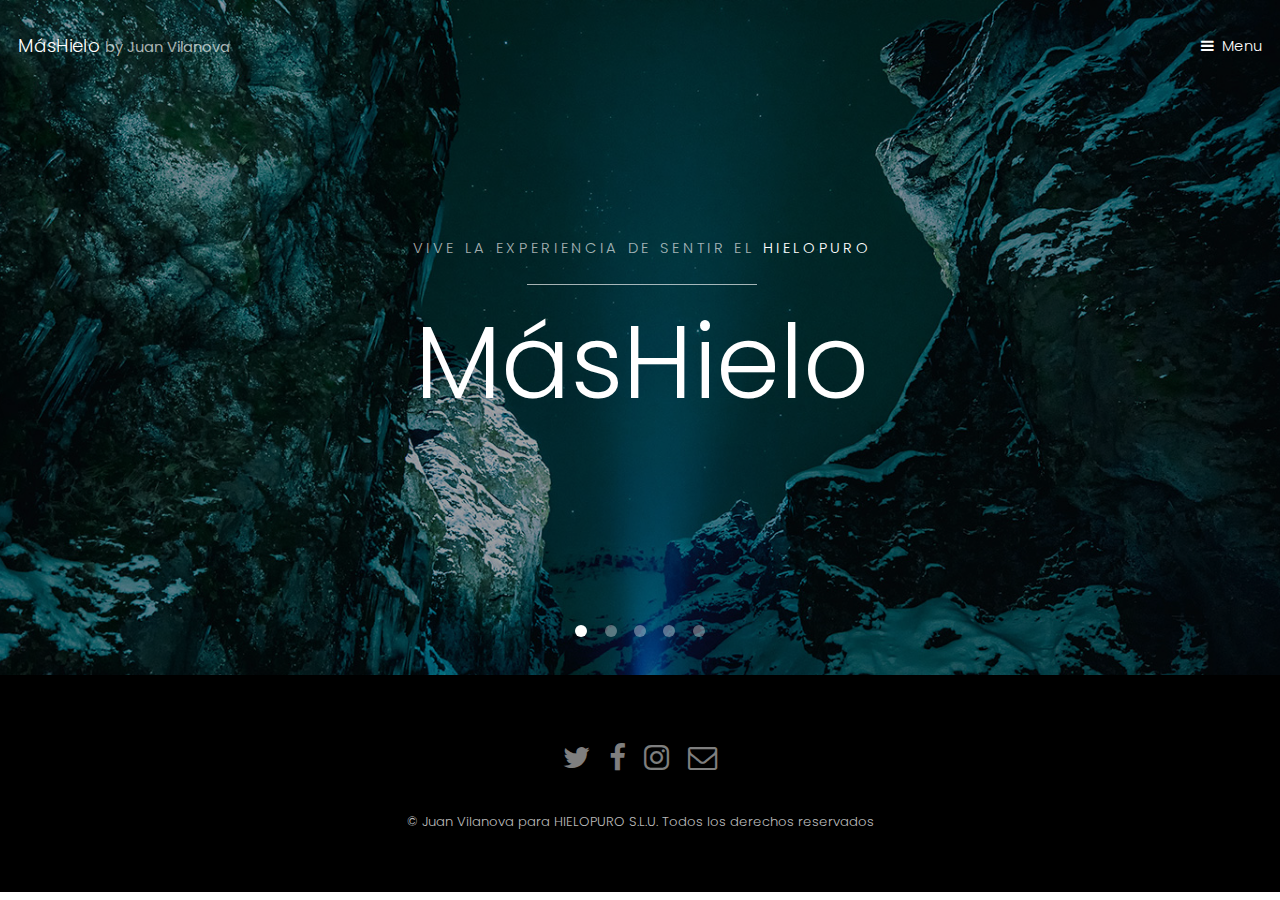
<file: index.html>
<!DOCTYPE HTML>
<!--
	Hielo by TEMPLATED
	templated.co @templatedco
	Released for free under the Creative Commons Attribution 3.0 license (templated.co/license)
-->
<html>
	<head>
		<title>MásHielo by Juan Vilanova</title>
		<meta charset="utf-8" />
		<meta name="viewport" content="width=device-width, initial-scale=1" />
		<link rel="stylesheet" href="assets/css/main.css" />
	</head>
	<body>

		<!-- Header -->
			<header id="header" class="alt">
				<div class="logo"><a href="index.html">MásHielo <span>by Juan Vilanova</span></a></div>
				<a href="#menu">Menu</a>
			</header>

		<!-- Nav -->
			<nav id="menu">
				<ul class="links">
					<li><a href="index.html">Home</a></li>
					<li><a href="groenlandia.html">Groenlandia</a></li>
					<li><a href="noruega.html">Noruega</a></li>
				</ul>
			</nav>

		<!-- Banner -->
			<section class="banner full">
				<article>
					<img src="images/slide01.jpg" alt="" />
					<div class="inner">
						<header>
							<p>Vive la experiencia de sentir el <a href="https://templated.co">HIELOPURO</a></p>
							<h2>MásHielo</h2>
						</header>
					</div>
				</article>
				<article>
					<img src="images/slide02.jpg" alt="" />
					<div class="inner">
						<header>
							<p>Siente las auroras boreales en marzo y octubre</p>
							<h2>ISLANDIA</h2>
						</header>
					</div>
				</article>
				<article>
					<img src="images/slide03.jpg"  alt="" />
					<div class="inner">
						<header>
							<p>Descubre paisajes increíbles</p>
							<h2>Vesturland</h2>
						</header>
					</div>
				</article>
				<article>
					<img src="images/slide04.jpg"  alt="" />
					<div class="inner">
						<header>
							<p>Conoce cada rincón de la capital y su entorno</p>
							<h2>Reikiavik</h2>
						</header>
					</div>
				</article>
				<article>
					<img src="images/slide05.jpg"  alt="" />
					<div class="inner">
						<header>
							<p>Adéntrate en paisajes que no has visto nunca</p>
							<h2>fiordos y glaciares</h2>
						</header>
					</div>
				</article>
			</section>

		<!-- One -->
			<section id="one" class="wrapper style2">
				<div class="inner">
					<div class="grid-style">

						<div>
							<div class="box">
								<div class="image fit">
									<img src="images/pic02.jpg" alt="" />
								</div>
								<div class="content">
									<header class="align-center">
										<p>maecenas sapien feugiat ex purus</p>
										<h2>Lorem ipsum dolor</h2>
									</header>
									<p> Cras aliquet urna ut sapien tincidunt, quis malesuada elit facilisis. Vestibulum sit amet tortor velit. Nam elementum nibh a libero pharetra elementum. Maecenas feugiat ex purus, quis volutpat lacus placerat malesuada.</p>
									<footer class="align-center">
										<a href="#" class="button alt">Learn More</a>
									</footer>
								</div>
							</div>
						</div>

						<div>
							<div class="box">
								<div class="image fit">
									<img src="images/pic03.jpg" alt="" />
								</div>
								<div class="content">
									<header class="align-center">
										<p>mattis elementum sapien pretium tellus</p>
										<h2>Vestibulum sit amet</h2>
									</header>
									<p> Cras aliquet urna ut sapien tincidunt, quis malesuada elit facilisis. Vestibulum sit amet tortor velit. Nam elementum nibh a libero pharetra elementum. Maecenas feugiat ex purus, quis volutpat lacus placerat malesuada.</p>
									<footer class="align-center">
										<a href="#" class="button alt">Learn More</a>
									</footer>
								</div>
							</div>
						</div>

					</div>
				</div>
			</section>

		<!-- Two -->
			<section id="two" class="wrapper style3">
				<div class="inner">
					<header class="align-center">
						<p>Nam vel ante sit amet libero scelerisque facilisis eleifend vitae urna</p>
						<h2>Morbi maximus justo</h2>
					</header>
				</div>
			</section>

		<!-- Three -->
			<section id="three" class="wrapper style2">
				<div class="inner">
					<header class="align-center">
						<p class="special">Nam vel ante sit amet libero scelerisque facilisis eleifend vitae urna</p>
						<h2>Morbi maximus justo</h2>
					</header>
					<div class="gallery">
						<div>
							<div class="image fit">
								<a href="#"><img src="images/pic01.jpg" alt="" /></a>
							</div>
						</div>
						<div>
							<div class="image fit">
								<a href="#"><img src="images/pic02.jpg" alt="" /></a>
							</div>
						</div>
						<div>
							<div class="image fit">
								<a href="#"><img src="images/pic03.jpg" alt="" /></a>
							</div>
						</div>
						<div>
							<div class="image fit">
								<a href="#"><img src="images/pic04.jpg" alt="" /></a>
							</div>
						</div>
					</div>
				</div>
			</section>


		<!-- Footer -->
			<footer id="footer">
				<div class="container">
					<ul class="icons">
						<li><a href="#" class="icon fa-twitter"><span class="label">Twitter</span></a></li>
						<li><a href="#" class="icon fa-facebook"><span class="label">Facebook</span></a></li>
						<li><a href="#" class="icon fa-instagram"><span class="label">Instagram</span></a></li>
						<li><a href="#" class="icon fa-envelope-o"><span class="label">Email</span></a></li>
					</ul>
				</div>
				<div class="copyright">
					&copy; Juan Vilanova para HIELOPURO S.L.U. Todos los derechos reservados
				</div>
			</footer>

		<!-- Scripts -->
			<script src="assets/js/jquery.min.js"></script>
			<script src="assets/js/jquery.scrollex.min.js"></script>
			<script src="assets/js/skel.min.js"></script>
			<script src="assets/js/util.js"></script>
			<script src="assets/js/main.js"></script>

	</body>
</html>
</file>
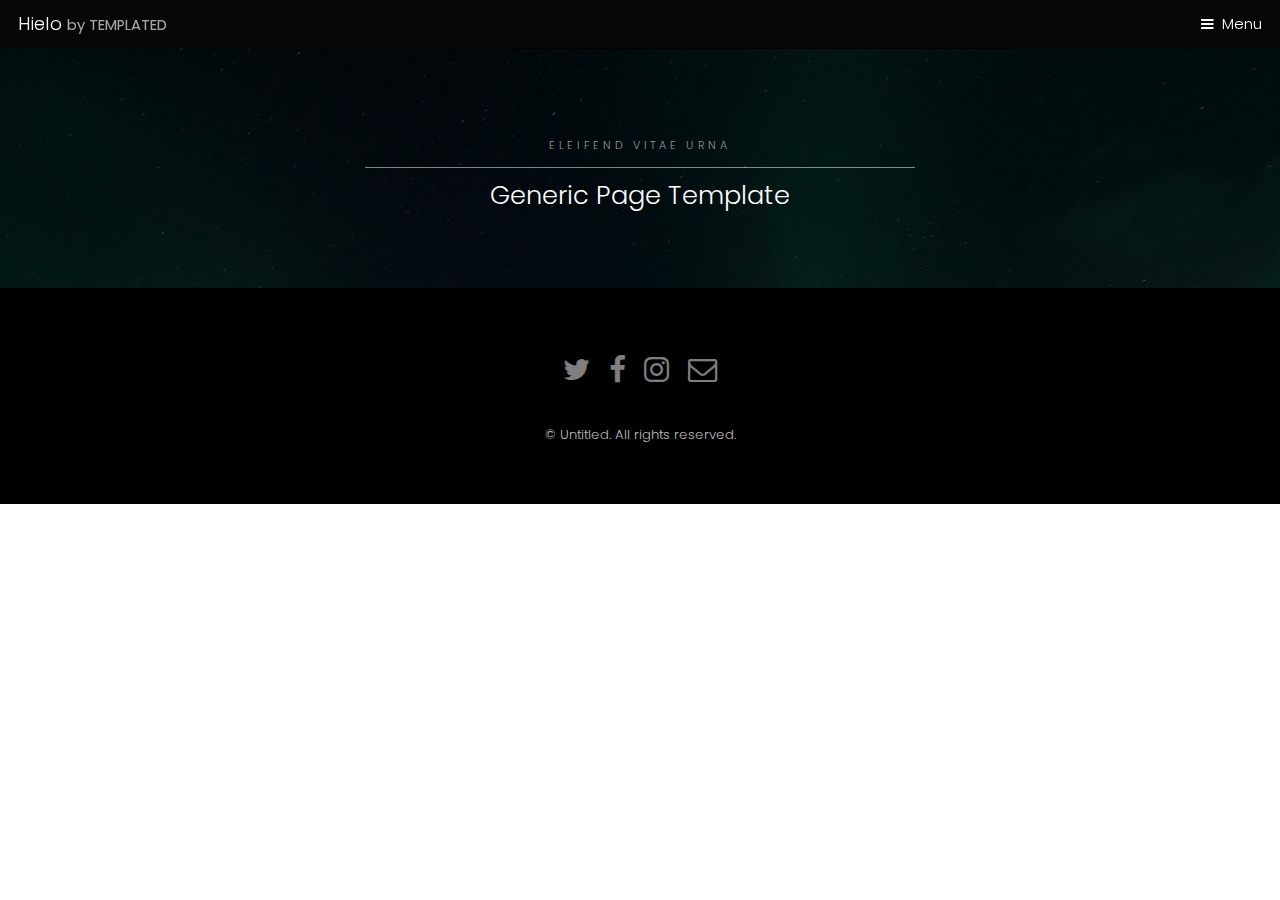
<file: generic.html>
<!DOCTYPE HTML>
<!--
	Hielo by TEMPLATED
	templated.co @templatedco
	Released for free under the Creative Commons Attribution 3.0 license (templated.co/license)
-->
<html>
	<head>
		<title>Hielo by TEMPLATED</title>
		<meta charset="utf-8" />
		<meta name="viewport" content="width=device-width, initial-scale=1" />
		<link rel="stylesheet" href="assets/css/main.css" />
	</head>
	<body class="subpage">

		<!-- Header -->
			<header id="header">
				<div class="logo"><a href="index.html">Hielo <span>by TEMPLATED</span></a></div>
				<a href="#menu">Menu</a>
			</header>

		<!-- Nav -->
			<nav id="menu">
				<ul class="links">
					<li><a href="index.html">Home</a></li>
					<li><a href="generic.html">Generic</a></li>
					<li><a href="elements.html">Elements</a></li>
				</ul>
			</nav>

		<!-- One -->
			<section id="One" class="wrapper style3">
				<div class="inner">
					<header class="align-center">
						<p>Eleifend vitae urna</p>
						<h2>Generic Page Template</h2>
					</header>
				</div>
			</section>

		<!-- Two -->
			<section id="two" class="wrapper style2">
				<div class="inner">
					<div class="box">
						<div class="content">
							<header class="align-center">
								<p>maecenas sapien feugiat ex purus</p>
								<h2>Lorem ipsum dolor</h2>
							</header>
							<p>Lorem ipsum dolor sit amet, consectetur adipiscing elit. Cras at dignissim augue, in iaculis neque. Etiam bibendum felis ac vulputate pellentesque. Cras non blandit quam. Nunc porta, est non posuere sagittis, neque nunc pellentesque diam, a iaculis lacus urna vitae purus. In non dui vel est tempor faucibus. Aliquam erat volutpat. Quisque vel est vitae nibh laoreet auctor. In nec libero dui. Nulla ullamcorper, dolor nec accumsan viverra, libero eros rutrum metus, vel lacinia magna odio non nunc. Praesent semper felis eu rhoncus aliquam. Donec at quam ac libero vestibulum pretium. Nunc faucibus vel arcu in malesuada. Aenean at velit odio. Vestibulum ante ipsum primis in faucibus orci luctus et ultrices posuere cubilia Curae; Maecenas commodo erat eget molestie sollicitudin. Donec imperdiet, ex sed blandit dictum, ipsum metus ultrices arcu, vitae euismod nisl sapien vitae tortor.</p>

							<p>Vivamus nec odio ac ligula congue feugiat at vitae leo. Aenean sem justo, finibus sed dui eu, accumsan facilisis dolor. Fusce quis dui eget odio iaculis aliquam vel sed velit. Nulla pellentesque posuere semper. Nulla eu sagittis lorem, a auctor nulla. Sed ac condimentum orci, ac varius ante. Nunc blandit quam sit amet sollicitudin sodales.</p>

							<p>Vivamus ultricies mollis mauris quis molestie. Quisque eu mi velit. In et cursus nibh. Donec facilisis, orci sed mollis hendrerit, nunc risus mattis odio, eget efficitur nisl orci a lectus. Aenean finibus neque convallis orci sollicitudin tincidunt. Vivamus lacinia facilisis diam, quis facilisis nisi luctus nec. Aliquam ac molestie enim, ut ultrices elit. Fusce laoreet vulputate risus in tincidunt. Sed commodo mollis maximus. Nullam varius laoreet nibh sit amet facilisis. Donec ac odio vehicula, consequat elit et, sodales justo. Vestibulum ante ipsum primis in faucibus orci luctus et ultrices posuere cubilia Curae; Nullam ac auctor mauris, in hendrerit libero. </p>
						</div>
					</div>
				</div>
			</section>

		<!-- Footer -->
			<footer id="footer">
				<div class="container">
					<ul class="icons">
						<li><a href="#" class="icon fa-twitter"><span class="label">Twitter</span></a></li>
						<li><a href="#" class="icon fa-facebook"><span class="label">Facebook</span></a></li>
						<li><a href="#" class="icon fa-instagram"><span class="label">Instagram</span></a></li>
						<li><a href="#" class="icon fa-envelope-o"><span class="label">Email</span></a></li>
					</ul>
				</div>
				<div class="copyright">
					&copy; Untitled. All rights reserved.
				</div>
			</footer>

		<!-- Scripts -->
			<script src="assets/js/jquery.min.js"></script>
			<script src="assets/js/jquery.scrollex.min.js"></script>
			<script src="assets/js/skel.min.js"></script>
			<script src="assets/js/util.js"></script>
			<script src="assets/js/main.js"></script>

	</body>
</html>
</file>
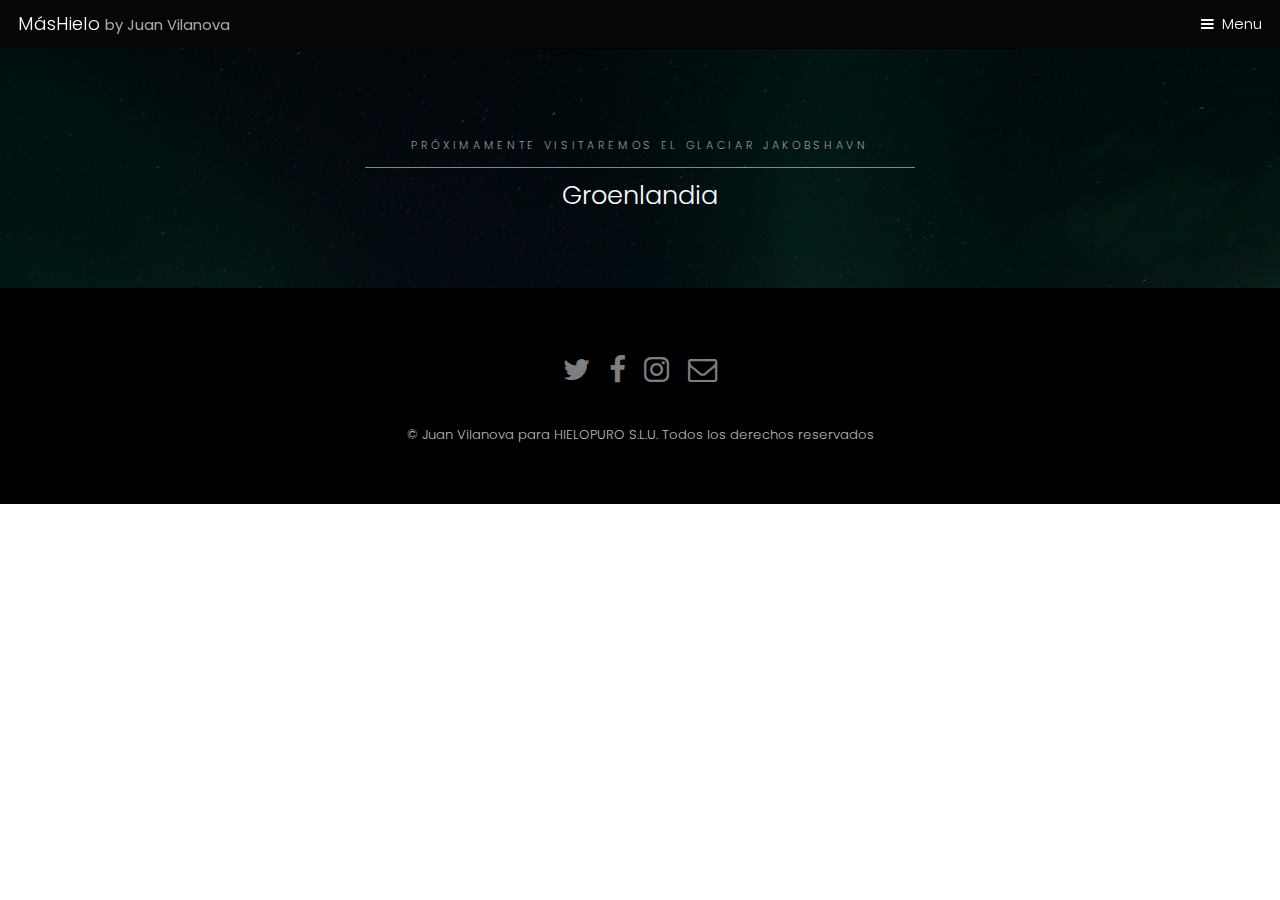
<file: groenlandia.html>
<!DOCTYPE HTML>
<!--
	Hielo by TEMPLATED
	templated.co @templatedco
	Released for free under the Creative Commons Attribution 3.0 license (templated.co/license)
-->
<html>
	<head>
		<title>MásHielo by Juan Vilanova</title>
		<meta charset="utf-8" />
		<meta name="viewport" content="width=device-width, initial-scale=1" />
		<link rel="stylesheet" href="assets/css/main.css" />
	</head>
	<body class="subpage">

		<!-- Header -->
			<header id="header">
				<div class="logo"><a href="index.html">MásHielo <span>by Juan Vilanova</span></a></div>
				<a href="#menu">Menu</a>
			</header>

		<!-- Nav -->
			<nav id="menu">
				<ul class="links">
					<li><a href="index.html">Home</a></li>
					<li><a href="groenlandia.html">Groenlandia</a></li>
					<li><a href="noruega.html">Noruega</a></li>
				</ul>
			</nav>

		<!-- One -->
			<section id="One" class="wrapper style3">
				<div class="inner">
					<header class="align-center">
						<p>Próximamente visitaremos el glaciar Jakobshavn</p>
						<h2>Groenlandia</h2>
					</header>
				</div>
			</section>

		<!-- Two -->
			<section id="two" class="wrapper style2">
				<div class="inner">
					<div class="box">
						<div class="content">
							<header class="align-center">
								<p>maecenas sapien feugiat ex purus</p>
								<h2>Lorem ipsum dolor</h2>
							</header>
							<p>Lorem ipsum dolor sit amet, consectetur adipiscing elit. Cras at dignissim augue, in iaculis neque. Etiam bibendum felis ac vulputate pellentesque. Cras non blandit quam. Nunc porta, est non posuere sagittis, neque nunc pellentesque diam, a iaculis lacus urna vitae purus. In non dui vel est tempor faucibus. Aliquam erat volutpat. Quisque vel est vitae nibh laoreet auctor. In nec libero dui. Nulla ullamcorper, dolor nec accumsan viverra, libero eros rutrum metus, vel lacinia magna odio non nunc. Praesent semper felis eu rhoncus aliquam. Donec at quam ac libero vestibulum pretium. Nunc faucibus vel arcu in malesuada. Aenean at velit odio. Vestibulum ante ipsum primis in faucibus orci luctus et ultrices posuere cubilia Curae; Maecenas commodo erat eget molestie sollicitudin. Donec imperdiet, ex sed blandit dictum, ipsum metus ultrices arcu, vitae euismod nisl sapien vitae tortor.</p>

							<p>Vivamus nec odio ac ligula congue feugiat at vitae leo. Aenean sem justo, finibus sed dui eu, accumsan facilisis dolor. Fusce quis dui eget odio iaculis aliquam vel sed velit. Nulla pellentesque posuere semper. Nulla eu sagittis lorem, a auctor nulla. Sed ac condimentum orci, ac varius ante. Nunc blandit quam sit amet sollicitudin sodales.</p>

							<p>Vivamus ultricies mollis mauris quis molestie. Quisque eu mi velit. In et cursus nibh. Donec facilisis, orci sed mollis hendrerit, nunc risus mattis odio, eget efficitur nisl orci a lectus. Aenean finibus neque convallis orci sollicitudin tincidunt. Vivamus lacinia facilisis diam, quis facilisis nisi luctus nec. Aliquam ac molestie enim, ut ultrices elit. Fusce laoreet vulputate risus in tincidunt. Sed commodo mollis maximus. Nullam varius laoreet nibh sit amet facilisis. Donec ac odio vehicula, consequat elit et, sodales justo. Vestibulum ante ipsum primis in faucibus orci luctus et ultrices posuere cubilia Curae; Nullam ac auctor mauris, in hendrerit libero. </p>
						</div>
					</div>
				</div>
			</section>

		<!-- Footer -->
			<footer id="footer">
				<div class="container">
					<ul class="icons">
						<li><a href="#" class="icon fa-twitter"><span class="label">Twitter</span></a></li>
						<li><a href="#" class="icon fa-facebook"><span class="label">Facebook</span></a></li>
						<li><a href="#" class="icon fa-instagram"><span class="label">Instagram</span></a></li>
						<li><a href="#" class="icon fa-envelope-o"><span class="label">Email</span></a></li>
					</ul>
				</div>
				<div class="copyright">
					&copy; Juan Vilanova para HIELOPURO S.L.U. Todos los derechos reservados
				</div>
			</footer>

		<!-- Scripts -->
			<script src="assets/js/jquery.min.js"></script>
			<script src="assets/js/jquery.scrollex.min.js"></script>
			<script src="assets/js/skel.min.js"></script>
			<script src="assets/js/util.js"></script>
			<script src="assets/js/main.js"></script>

	</body>
</html>
</file>
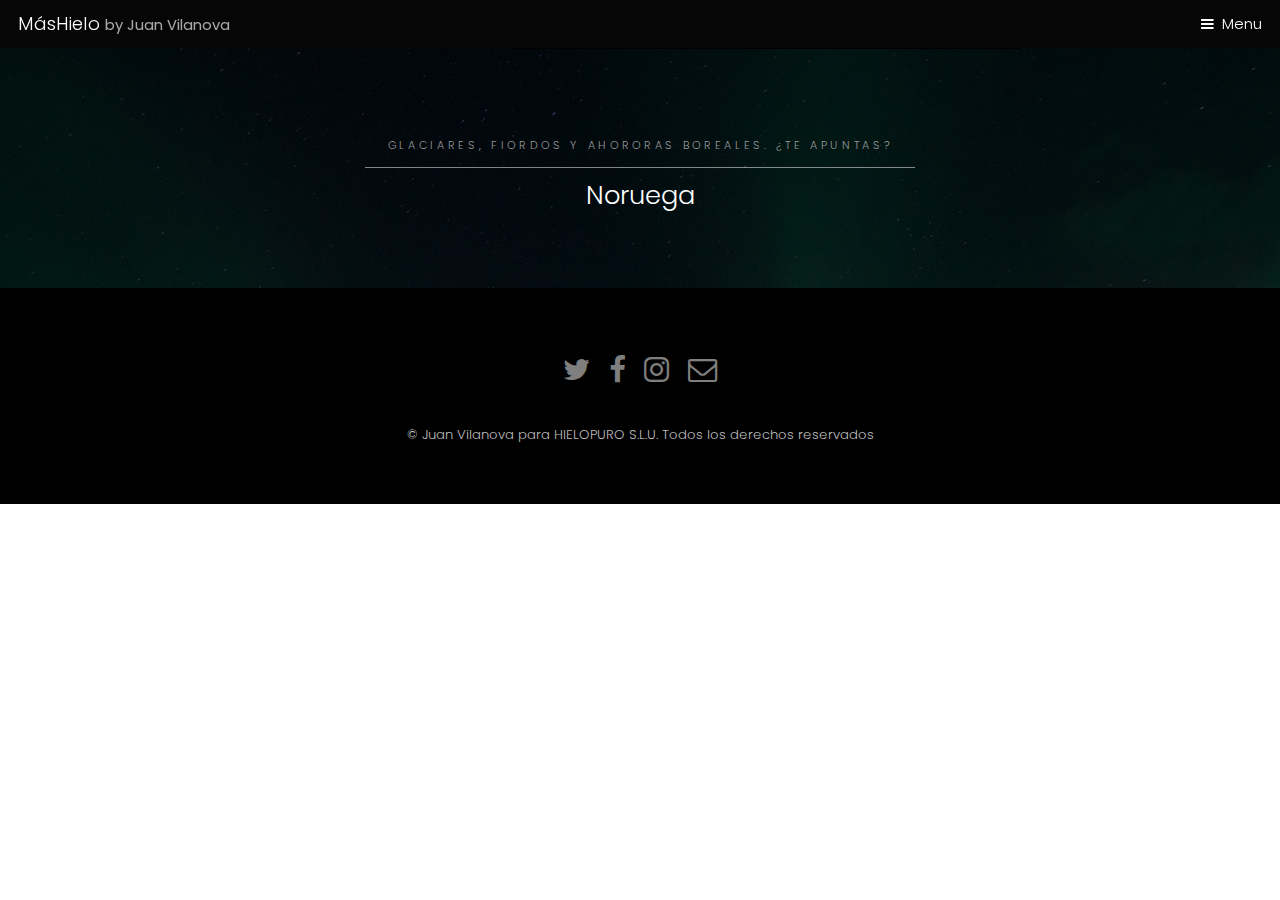
<file: noruega.html>
<!DOCTYPE HTML>
<!--
	Hielo by TEMPLATED
	templated.co @templatedco
	Released for free under the Creative Commons Attribution 3.0 license (templated.co/license)
-->
<html>
	<head>
		<title>MásHielo by Juan Vilanova</title>
		<meta charset="utf-8" />
		<meta name="viewport" content="width=device-width, initial-scale=1" />
		<link rel="stylesheet" href="assets/css/main.css" />
	</head>
	<body class="subpage">

		<!-- Header -->
			<header id="header">
				<div class="logo"><a href="index.html">MásHielo <span>by Juan Vilanova</span></a></div>
				<a href="#menu">Menu</a>
			</header>

		<!-- Nav -->
			<nav id="menu">
				<ul class="links">
					<li><a href="index.html">Home</a></li>
					<li><a href="groenlandia.html">Groenlandia</a></li>
					<li><a href="noruega.html">Noruega</a></li>
				</ul>
			</nav>

		<!-- One -->
			<section id="One" class="wrapper style3">
				<div class="inner">
					<header class="align-center">
						<p>Glaciares, fiordos y ahororas boreales. ¿Te apuntas?</p>
						<h2>Noruega</h2>
					</header>
				</div>
			</section>

		<!-- Two -->
			<section id="two" class="wrapper style2">
				<div class="inner">
					<div class="box">
						<div class="content">
							<header class="align-center">
								<p>maecenas sapien feugiat ex purus</p>
								<h2>Lorem ipsum dolor</h2>
							</header>
							<p>Lorem ipsum dolor sit amet, consectetur adipiscing elit. Cras at dignissim augue, in iaculis neque. Etiam bibendum felis ac vulputate pellentesque. Cras non blandit quam. Nunc porta, est non posuere sagittis, neque nunc pellentesque diam, a iaculis lacus urna vitae purus. In non dui vel est tempor faucibus. Aliquam erat volutpat. Quisque vel est vitae nibh laoreet auctor. In nec libero dui. Nulla ullamcorper, dolor nec accumsan viverra, libero eros rutrum metus, vel lacinia magna odio non nunc. Praesent semper felis eu rhoncus aliquam. Donec at quam ac libero vestibulum pretium. Nunc faucibus vel arcu in malesuada. Aenean at velit odio. Vestibulum ante ipsum primis in faucibus orci luctus et ultrices posuere cubilia Curae; Maecenas commodo erat eget molestie sollicitudin. Donec imperdiet, ex sed blandit dictum, ipsum metus ultrices arcu, vitae euismod nisl sapien vitae tortor.</p>

							<p>Vivamus nec odio ac ligula congue feugiat at vitae leo. Aenean sem justo, finibus sed dui eu, accumsan facilisis dolor. Fusce quis dui eget odio iaculis aliquam vel sed velit. Nulla pellentesque posuere semper. Nulla eu sagittis lorem, a auctor nulla. Sed ac condimentum orci, ac varius ante. Nunc blandit quam sit amet sollicitudin sodales.</p>

							<p>Vivamus ultricies mollis mauris quis molestie. Quisque eu mi velit. In et cursus nibh. Donec facilisis, orci sed mollis hendrerit, nunc risus mattis odio, eget efficitur nisl orci a lectus. Aenean finibus neque convallis orci sollicitudin tincidunt. Vivamus lacinia facilisis diam, quis facilisis nisi luctus nec. Aliquam ac molestie enim, ut ultrices elit. Fusce laoreet vulputate risus in tincidunt. Sed commodo mollis maximus. Nullam varius laoreet nibh sit amet facilisis. Donec ac odio vehicula, consequat elit et, sodales justo. Vestibulum ante ipsum primis in faucibus orci luctus et ultrices posuere cubilia Curae; Nullam ac auctor mauris, in hendrerit libero. </p>
						</div>
					</div>
				</div>
			</section>

		<!-- Footer -->
			<footer id="footer">
				<div class="container">
					<ul class="icons">
						<li><a href="#" class="icon fa-twitter"><span class="label">Twitter</span></a></li>
						<li><a href="#" class="icon fa-facebook"><span class="label">Facebook</span></a></li>
						<li><a href="#" class="icon fa-instagram"><span class="label">Instagram</span></a></li>
						<li><a href="#" class="icon fa-envelope-o"><span class="label">Email</span></a></li>
					</ul>
				</div>
				<div class="copyright">
					&copy; Juan Vilanova para HIELOPURO S.L.U. Todos los derechos reservados
				</div>
			</footer>

		<!-- Scripts -->
			<script src="assets/js/jquery.min.js"></script>
			<script src="assets/js/jquery.scrollex.min.js"></script>
			<script src="assets/js/skel.min.js"></script>
			<script src="assets/js/util.js"></script>
			<script src="assets/js/main.js"></script>

	</body>
</html>
</file>
<file: assets/css/main.css>
@charset "UTF-8";
@import url(font-awesome.min.css);
@import url("https://fonts.googleapis.com/css?family=Poppins:300,400,500,600,700");

/*
	Hielo by TEMPLATED
	templated.co @templatedco
	Released for free under the Creative Commons Attribution 3.0 license (templated.co/license)
*/

/* Reset */

	html, body, div, span, applet, object, iframe, h1, h2, h3, h4, h5, h6, p, blockquote, pre, a, abbr, acronym, address, big, cite, code, del, dfn, em, img, ins, kbd, q, s, samp, small, strike, strong, sub, sup, tt, var, b, u, i, center, dl, dt, dd, ol, ul, li, fieldset, form, label, legend, table, caption, tbody, tfoot, thead, tr, th, td, article, aside, canvas, details, embed, figure, figcaption, footer, header, hgroup, menu, nav, output, ruby, section, summary, time, mark, audio, video {
		margin: 0;
		padding: 0;
		border: 0;
		font-size: 100%;
		font: inherit;
		vertical-align: baseline;
	}

	article, aside, details, figcaption, figure, footer, header, hgroup, menu, nav, section {
		display: block;
	}

	body {
		line-height: 1;
	}

	ol, ul {
		list-style: none;
	}

	blockquote, q {
		quotes: none;
	}

	blockquote:before, blockquote:after, q:before, q:after {
		content: '';
		content: none;
	}

	table {
		border-collapse: collapse;
		border-spacing: 0;
	}

	body {
		-webkit-text-size-adjust: none;
	}

/* Box Model */

	*, *:before, *:after {
		-moz-box-sizing: border-box;
		-webkit-box-sizing: border-box;
		box-sizing: border-box;
	}

/* Containers */

	.container {
		margin-left: auto;
		margin-right: auto;
	}

	.container.\31 25\25 {
		width: 100%;
		max-width: 100rem;
		min-width: 80rem;
	}

	.container.\37 5\25 {
		width: 60rem;
	}

	.container.\35 0\25 {
		width: 40rem;
	}

	.container.\32 5\25 {
		width: 20rem;
	}

	.container {
		width: 80rem;
	}

	@media screen and (max-width: 1680px) {

		.container.\31 25\25 {
			width: 100%;
			max-width: 100rem;
			min-width: 80rem;
		}

		.container.\37 5\25 {
			width: 60rem;
		}

		.container.\35 0\25 {
			width: 40rem;
		}

		.container.\32 5\25 {
			width: 20rem;
		}

		.container {
			width: 80rem;
		}

	}

	@media screen and (max-width: 1280px) {

		.container.\31 25\25 {
			width: 100%;
			max-width: 81.25rem;
			min-width: 65rem;
		}

		.container.\37 5\25 {
			width: 48.75rem;
		}

		.container.\35 0\25 {
			width: 32.5rem;
		}

		.container.\32 5\25 {
			width: 16.25rem;
		}

		.container {
			width: 65rem;
		}

	}

	@media screen and (max-width: 980px) {

		.container.\31 25\25 {
			width: 100%;
			max-width: 112.5%;
			min-width: 90%;
		}

		.container.\37 5\25 {
			width: 67.5%;
		}

		.container.\35 0\25 {
			width: 45%;
		}

		.container.\32 5\25 {
			width: 22.5%;
		}

		.container {
			width: 90%;
		}

	}

	@media screen and (max-width: 736px) {

		.container.\31 25\25 {
			width: 100%;
			max-width: 112.5%;
			min-width: 90%;
		}

		.container.\37 5\25 {
			width: 67.5%;
		}

		.container.\35 0\25 {
			width: 45%;
		}

		.container.\32 5\25 {
			width: 22.5%;
		}

		.container {
			width: 90% !important;
		}

	}

	@media screen and (max-width: 480px) {

		.container.\31 25\25 {
			width: 100%;
			max-width: 112.5%;
			min-width: 90%;
		}

		.container.\37 5\25 {
			width: 67.5%;
		}

		.container.\35 0\25 {
			width: 45%;
		}

		.container.\32 5\25 {
			width: 22.5%;
		}

		.container {
			width: 90% !important;
		}

	}

/* Grid */

	.row {
		border-bottom: solid 1px transparent;
		-moz-box-sizing: border-box;
		-webkit-box-sizing: border-box;
		box-sizing: border-box;
	}

	.row > * {
		float: left;
		-moz-box-sizing: border-box;
		-webkit-box-sizing: border-box;
		box-sizing: border-box;
	}

	.row:after, .row:before {
		content: '';
		display: block;
		clear: both;
		height: 0;
	}

	.row.uniform > * > :first-child {
		margin-top: 0;
	}

	.row.uniform > * > :last-child {
		margin-bottom: 0;
	}

	.row.\30 \25 > * {
		padding: 0 0 0 0rem;
	}

	.row.\30 \25 {
		margin: 0 0 -1px 0rem;
	}

	.row.uniform.\30 \25 > * {
		padding: 0rem 0 0 0rem;
	}

	.row.uniform.\30 \25 {
		margin: 0rem 0 -1px 0rem;
	}

	.row > * {
		padding: 0 0 0 2rem;
	}

	.row {
		margin: 0 0 -1px -2rem;
	}

	.row.uniform > * {
		padding: 2rem 0 0 2rem;
	}

	.row.uniform {
		margin: -2rem 0 -1px -2rem;
	}

	.row.\32 00\25 > * {
		padding: 0 0 0 4rem;
	}

	.row.\32 00\25 {
		margin: 0 0 -1px -4rem;
	}

	.row.uniform.\32 00\25 > * {
		padding: 4rem 0 0 4rem;
	}

	.row.uniform.\32 00\25 {
		margin: -4rem 0 -1px -4rem;
	}

	.row.\31 50\25 > * {
		padding: 0 0 0 3rem;
	}

	.row.\31 50\25 {
		margin: 0 0 -1px -3rem;
	}

	.row.uniform.\31 50\25 > * {
		padding: 3rem 0 0 3rem;
	}

	.row.uniform.\31 50\25 {
		margin: -3rem 0 -1px -3rem;
	}

	.row.\35 0\25 > * {
		padding: 0 0 0 1rem;
	}

	.row.\35 0\25 {
		margin: 0 0 -1px -1rem;
	}

	.row.uniform.\35 0\25 > * {
		padding: 1rem 0 0 1rem;
	}

	.row.uniform.\35 0\25 {
		margin: -1rem 0 -1px -1rem;
	}

	.row.\32 5\25 > * {
		padding: 0 0 0 0.5rem;
	}

	.row.\32 5\25 {
		margin: 0 0 -1px -0.5rem;
	}

	.row.uniform.\32 5\25 > * {
		padding: 0.5rem 0 0 0.5rem;
	}

	.row.uniform.\32 5\25 {
		margin: -0.5rem 0 -1px -0.5rem;
	}

	.\31 2u, .\31 2u\24 {
		width: 100%;
		clear: none;
		margin-left: 0;
	}

	.\31 1u, .\31 1u\24 {
		width: 91.6666666667%;
		clear: none;
		margin-left: 0;
	}

	.\31 0u, .\31 0u\24 {
		width: 83.3333333333%;
		clear: none;
		margin-left: 0;
	}

	.\39 u, .\39 u\24 {
		width: 75%;
		clear: none;
		margin-left: 0;
	}

	.\38 u, .\38 u\24 {
		width: 66.6666666667%;
		clear: none;
		margin-left: 0;
	}

	.\37 u, .\37 u\24 {
		width: 58.3333333333%;
		clear: none;
		margin-left: 0;
	}

	.\36 u, .\36 u\24 {
		width: 50%;
		clear: none;
		margin-left: 0;
	}

	.\35 u, .\35 u\24 {
		width: 41.6666666667%;
		clear: none;
		margin-left: 0;
	}

	.\34 u, .\34 u\24 {
		width: 33.3333333333%;
		clear: none;
		margin-left: 0;
	}

	.\33 u, .\33 u\24 {
		width: 25%;
		clear: none;
		margin-left: 0;
	}

	.\32 u, .\32 u\24 {
		width: 16.6666666667%;
		clear: none;
		margin-left: 0;
	}

	.\31 u, .\31 u\24 {
		width: 8.3333333333%;
		clear: none;
		margin-left: 0;
	}

	.\31 2u\24 + *,
	.\31 1u\24 + *,
	.\31 0u\24 + *,
	.\39 u\24 + *,
	.\38 u\24 + *,
	.\37 u\24 + *,
	.\36 u\24 + *,
	.\35 u\24 + *,
	.\34 u\24 + *,
	.\33 u\24 + *,
	.\32 u\24 + *,
	.\31 u\24 + * {
		clear: left;
	}

	.\-11u {
		margin-left: 91.66667%;
	}

	.\-10u {
		margin-left: 83.33333%;
	}

	.\-9u {
		margin-left: 75%;
	}

	.\-8u {
		margin-left: 66.66667%;
	}

	.\-7u {
		margin-left: 58.33333%;
	}

	.\-6u {
		margin-left: 50%;
	}

	.\-5u {
		margin-left: 41.66667%;
	}

	.\-4u {
		margin-left: 33.33333%;
	}

	.\-3u {
		margin-left: 25%;
	}

	.\-2u {
		margin-left: 16.66667%;
	}

	.\-1u {
		margin-left: 8.33333%;
	}

	@media screen and (max-width: 1680px) {

		.row > * {
			padding: 0 0 0 2rem;
		}

		.row {
			margin: 0 0 -1px -2rem;
		}

		.row.uniform > * {
			padding: 2rem 0 0 2rem;
		}

		.row.uniform {
			margin: -2rem 0 -1px -2rem;
		}

		.row.\32 00\25 > * {
			padding: 0 0 0 4rem;
		}

		.row.\32 00\25 {
			margin: 0 0 -1px -4rem;
		}

		.row.uniform.\32 00\25 > * {
			padding: 4rem 0 0 4rem;
		}

		.row.uniform.\32 00\25 {
			margin: -4rem 0 -1px -4rem;
		}

		.row.\31 50\25 > * {
			padding: 0 0 0 3rem;
		}

		.row.\31 50\25 {
			margin: 0 0 -1px -3rem;
		}

		.row.uniform.\31 50\25 > * {
			padding: 3rem 0 0 3rem;
		}

		.row.uniform.\31 50\25 {
			margin: -3rem 0 -1px -3rem;
		}

		.row.\35 0\25 > * {
			padding: 0 0 0 1rem;
		}

		.row.\35 0\25 {
			margin: 0 0 -1px -1rem;
		}

		.row.uniform.\35 0\25 > * {
			padding: 1rem 0 0 1rem;
		}

		.row.uniform.\35 0\25 {
			margin: -1rem 0 -1px -1rem;
		}

		.row.\32 5\25 > * {
			padding: 0 0 0 0.5rem;
		}

		.row.\32 5\25 {
			margin: 0 0 -1px -0.5rem;
		}

		.row.uniform.\32 5\25 > * {
			padding: 0.5rem 0 0 0.5rem;
		}

		.row.uniform.\32 5\25 {
			margin: -0.5rem 0 -1px -0.5rem;
		}

		.\31 2u\28xlarge\29, .\31 2u\24\28xlarge\29 {
			width: 100%;
			clear: none;
			margin-left: 0;
		}

		.\31 1u\28xlarge\29, .\31 1u\24\28xlarge\29 {
			width: 91.6666666667%;
			clear: none;
			margin-left: 0;
		}

		.\31 0u\28xlarge\29, .\31 0u\24\28xlarge\29 {
			width: 83.3333333333%;
			clear: none;
			margin-left: 0;
		}

		.\39 u\28xlarge\29, .\39 u\24\28xlarge\29 {
			width: 75%;
			clear: none;
			margin-left: 0;
		}

		.\38 u\28xlarge\29, .\38 u\24\28xlarge\29 {
			width: 66.6666666667%;
			clear: none;
			margin-left: 0;
		}

		.\37 u\28xlarge\29, .\37 u\24\28xlarge\29 {
			width: 58.3333333333%;
			clear: none;
			margin-left: 0;
		}

		.\36 u\28xlarge\29, .\36 u\24\28xlarge\29 {
			width: 50%;
			clear: none;
			margin-left: 0;
		}

		.\35 u\28xlarge\29, .\35 u\24\28xlarge\29 {
			width: 41.6666666667%;
			clear: none;
			margin-left: 0;
		}

		.\34 u\28xlarge\29, .\34 u\24\28xlarge\29 {
			width: 33.3333333333%;
			clear: none;
			margin-left: 0;
		}

		.\33 u\28xlarge\29, .\33 u\24\28xlarge\29 {
			width: 25%;
			clear: none;
			margin-left: 0;
		}

		.\32 u\28xlarge\29, .\32 u\24\28xlarge\29 {
			width: 16.6666666667%;
			clear: none;
			margin-left: 0;
		}

		.\31 u\28xlarge\29, .\31 u\24\28xlarge\29 {
			width: 8.3333333333%;
			clear: none;
			margin-left: 0;
		}

		.\31 2u\24\28xlarge\29 + *,
		.\31 1u\24\28xlarge\29 + *,
		.\31 0u\24\28xlarge\29 + *,
		.\39 u\24\28xlarge\29 + *,
		.\38 u\24\28xlarge\29 + *,
		.\37 u\24\28xlarge\29 + *,
		.\36 u\24\28xlarge\29 + *,
		.\35 u\24\28xlarge\29 + *,
		.\34 u\24\28xlarge\29 + *,
		.\33 u\24\28xlarge\29 + *,
		.\32 u\24\28xlarge\29 + *,
		.\31 u\24\28xlarge\29 + * {
			clear: left;
		}

		.\-11u\28xlarge\29 {
			margin-left: 91.66667%;
		}

		.\-10u\28xlarge\29 {
			margin-left: 83.33333%;
		}

		.\-9u\28xlarge\29 {
			margin-left: 75%;
		}

		.\-8u\28xlarge\29 {
			margin-left: 66.66667%;
		}

		.\-7u\28xlarge\29 {
			margin-left: 58.33333%;
		}

		.\-6u\28xlarge\29 {
			margin-left: 50%;
		}

		.\-5u\28xlarge\29 {
			margin-left: 41.66667%;
		}

		.\-4u\28xlarge\29 {
			margin-left: 33.33333%;
		}

		.\-3u\28xlarge\29 {
			margin-left: 25%;
		}

		.\-2u\28xlarge\29 {
			margin-left: 16.66667%;
		}

		.\-1u\28xlarge\29 {
			margin-left: 8.33333%;
		}

	}

	@media screen and (max-width: 1280px) {

		.row > * {
			padding: 0 0 0 1.5rem;
		}

		.row {
			margin: 0 0 -1px -1.5rem;
		}

		.row.uniform > * {
			padding: 1.5rem 0 0 1.5rem;
		}

		.row.uniform {
			margin: -1.5rem 0 -1px -1.5rem;
		}

		.row.\32 00\25 > * {
			padding: 0 0 0 3rem;
		}

		.row.\32 00\25 {
			margin: 0 0 -1px -3rem;
		}

		.row.uniform.\32 00\25 > * {
			padding: 3rem 0 0 3rem;
		}

		.row.uniform.\32 00\25 {
			margin: -3rem 0 -1px -3rem;
		}

		.row.\31 50\25 > * {
			padding: 0 0 0 2.25rem;
		}

		.row.\31 50\25 {
			margin: 0 0 -1px -2.25rem;
		}

		.row.uniform.\31 50\25 > * {
			padding: 2.25rem 0 0 2.25rem;
		}

		.row.uniform.\31 50\25 {
			margin: -2.25rem 0 -1px -2.25rem;
		}

		.row.\35 0\25 > * {
			padding: 0 0 0 0.75rem;
		}

		.row.\35 0\25 {
			margin: 0 0 -1px -0.75rem;
		}

		.row.uniform.\35 0\25 > * {
			padding: 0.75rem 0 0 0.75rem;
		}

		.row.uniform.\35 0\25 {
			margin: -0.75rem 0 -1px -0.75rem;
		}

		.row.\32 5\25 > * {
			padding: 0 0 0 0.375rem;
		}

		.row.\32 5\25 {
			margin: 0 0 -1px -0.375rem;
		}

		.row.uniform.\32 5\25 > * {
			padding: 0.375rem 0 0 0.375rem;
		}

		.row.uniform.\32 5\25 {
			margin: -0.375rem 0 -1px -0.375rem;
		}

		.\31 2u\28large\29, .\31 2u\24\28large\29 {
			width: 100%;
			clear: none;
			margin-left: 0;
		}

		.\31 1u\28large\29, .\31 1u\24\28large\29 {
			width: 91.6666666667%;
			clear: none;
			margin-left: 0;
		}

		.\31 0u\28large\29, .\31 0u\24\28large\29 {
			width: 83.3333333333%;
			clear: none;
			margin-left: 0;
		}

		.\39 u\28large\29, .\39 u\24\28large\29 {
			width: 75%;
			clear: none;
			margin-left: 0;
		}

		.\38 u\28large\29, .\38 u\24\28large\29 {
			width: 66.6666666667%;
			clear: none;
			margin-left: 0;
		}

		.\37 u\28large\29, .\37 u\24\28large\29 {
			width: 58.3333333333%;
			clear: none;
			margin-left: 0;
		}

		.\36 u\28large\29, .\36 u\24\28large\29 {
			width: 50%;
			clear: none;
			margin-left: 0;
		}

		.\35 u\28large\29, .\35 u\24\28large\29 {
			width: 41.6666666667%;
			clear: none;
			margin-left: 0;
		}

		.\34 u\28large\29, .\34 u\24\28large\29 {
			width: 33.3333333333%;
			clear: none;
			margin-left: 0;
		}

		.\33 u\28large\29, .\33 u\24\28large\29 {
			width: 25%;
			clear: none;
			margin-left: 0;
		}

		.\32 u\28large\29, .\32 u\24\28large\29 {
			width: 16.6666666667%;
			clear: none;
			margin-left: 0;
		}

		.\31 u\28large\29, .\31 u\24\28large\29 {
			width: 8.3333333333%;
			clear: none;
			margin-left: 0;
		}

		.\31 2u\24\28large\29 + *,
		.\31 1u\24\28large\29 + *,
		.\31 0u\24\28large\29 + *,
		.\39 u\24\28large\29 + *,
		.\38 u\24\28large\29 + *,
		.\37 u\24\28large\29 + *,
		.\36 u\24\28large\29 + *,
		.\35 u\24\28large\29 + *,
		.\34 u\24\28large\29 + *,
		.\33 u\24\28large\29 + *,
		.\32 u\24\28large\29 + *,
		.\31 u\24\28large\29 + * {
			clear: left;
		}

		.\-11u\28large\29 {
			margin-left: 91.66667%;
		}

		.\-10u\28large\29 {
			margin-left: 83.33333%;
		}

		.\-9u\28large\29 {
			margin-left: 75%;
		}

		.\-8u\28large\29 {
			margin-left: 66.66667%;
		}

		.\-7u\28large\29 {
			margin-left: 58.33333%;
		}

		.\-6u\28large\29 {
			margin-left: 50%;
		}

		.\-5u\28large\29 {
			margin-left: 41.66667%;
		}

		.\-4u\28large\29 {
			margin-left: 33.33333%;
		}

		.\-3u\28large\29 {
			margin-left: 25%;
		}

		.\-2u\28large\29 {
			margin-left: 16.66667%;
		}

		.\-1u\28large\29 {
			margin-left: 8.33333%;
		}

	}

	@media screen and (max-width: 980px) {

		.row > * {
			padding: 0 0 0 1.5rem;
		}

		.row {
			margin: 0 0 -1px -1.5rem;
		}

		.row.uniform > * {
			padding: 1.5rem 0 0 1.5rem;
		}

		.row.uniform {
			margin: -1.5rem 0 -1px -1.5rem;
		}

		.row.\32 00\25 > * {
			padding: 0 0 0 3rem;
		}

		.row.\32 00\25 {
			margin: 0 0 -1px -3rem;
		}

		.row.uniform.\32 00\25 > * {
			padding: 3rem 0 0 3rem;
		}

		.row.uniform.\32 00\25 {
			margin: -3rem 0 -1px -3rem;
		}

		.row.\31 50\25 > * {
			padding: 0 0 0 2.25rem;
		}

		.row.\31 50\25 {
			margin: 0 0 -1px -2.25rem;
		}

		.row.uniform.\31 50\25 > * {
			padding: 2.25rem 0 0 2.25rem;
		}

		.row.uniform.\31 50\25 {
			margin: -2.25rem 0 -1px -2.25rem;
		}

		.row.\35 0\25 > * {
			padding: 0 0 0 0.75rem;
		}

		.row.\35 0\25 {
			margin: 0 0 -1px -0.75rem;
		}

		.row.uniform.\35 0\25 > * {
			padding: 0.75rem 0 0 0.75rem;
		}

		.row.uniform.\35 0\25 {
			margin: -0.75rem 0 -1px -0.75rem;
		}

		.row.\32 5\25 > * {
			padding: 0 0 0 0.375rem;
		}

		.row.\32 5\25 {
			margin: 0 0 -1px -0.375rem;
		}

		.row.uniform.\32 5\25 > * {
			padding: 0.375rem 0 0 0.375rem;
		}

		.row.uniform.\32 5\25 {
			margin: -0.375rem 0 -1px -0.375rem;
		}

		.\31 2u\28medium\29, .\31 2u\24\28medium\29 {
			width: 100%;
			clear: none;
			margin-left: 0;
		}

		.\31 1u\28medium\29, .\31 1u\24\28medium\29 {
			width: 91.6666666667%;
			clear: none;
			margin-left: 0;
		}

		.\31 0u\28medium\29, .\31 0u\24\28medium\29 {
			width: 83.3333333333%;
			clear: none;
			margin-left: 0;
		}

		.\39 u\28medium\29, .\39 u\24\28medium\29 {
			width: 75%;
			clear: none;
			margin-left: 0;
		}

		.\38 u\28medium\29, .\38 u\24\28medium\29 {
			width: 66.6666666667%;
			clear: none;
			margin-left: 0;
		}

		.\37 u\28medium\29, .\37 u\24\28medium\29 {
			width: 58.3333333333%;
			clear: none;
			margin-left: 0;
		}

		.\36 u\28medium\29, .\36 u\24\28medium\29 {
			width: 50%;
			clear: none;
			margin-left: 0;
		}

		.\35 u\28medium\29, .\35 u\24\28medium\29 {
			width: 41.6666666667%;
			clear: none;
			margin-left: 0;
		}

		.\34 u\28medium\29, .\34 u\24\28medium\29 {
			width: 33.3333333333%;
			clear: none;
			margin-left: 0;
		}

		.\33 u\28medium\29, .\33 u\24\28medium\29 {
			width: 25%;
			clear: none;
			margin-left: 0;
		}

		.\32 u\28medium\29, .\32 u\24\28medium\29 {
			width: 16.6666666667%;
			clear: none;
			margin-left: 0;
		}

		.\31 u\28medium\29, .\31 u\24\28medium\29 {
			width: 8.3333333333%;
			clear: none;
			margin-left: 0;
		}

		.\31 2u\24\28medium\29 + *,
		.\31 1u\24\28medium\29 + *,
		.\31 0u\24\28medium\29 + *,
		.\39 u\24\28medium\29 + *,
		.\38 u\24\28medium\29 + *,
		.\37 u\24\28medium\29 + *,
		.\36 u\24\28medium\29 + *,
		.\35 u\24\28medium\29 + *,
		.\34 u\24\28medium\29 + *,
		.\33 u\24\28medium\29 + *,
		.\32 u\24\28medium\29 + *,
		.\31 u\24\28medium\29 + * {
			clear: left;
		}

		.\-11u\28medium\29 {
			margin-left: 91.66667%;
		}

		.\-10u\28medium\29 {
			margin-left: 83.33333%;
		}

		.\-9u\28medium\29 {
			margin-left: 75%;
		}

		.\-8u\28medium\29 {
			margin-left: 66.66667%;
		}

		.\-7u\28medium\29 {
			margin-left: 58.33333%;
		}

		.\-6u\28medium\29 {
			margin-left: 50%;
		}

		.\-5u\28medium\29 {
			margin-left: 41.66667%;
		}

		.\-4u\28medium\29 {
			margin-left: 33.33333%;
		}

		.\-3u\28medium\29 {
			margin-left: 25%;
		}

		.\-2u\28medium\29 {
			margin-left: 16.66667%;
		}

		.\-1u\28medium\29 {
			margin-left: 8.33333%;
		}

	}

	@media screen and (max-width: 736px) {

		.row > * {
			padding: 0 0 0 1.25rem;
		}

		.row {
			margin: 0 0 -1px -1.25rem;
		}

		.row.uniform > * {
			padding: 1.25rem 0 0 1.25rem;
		}

		.row.uniform {
			margin: -1.25rem 0 -1px -1.25rem;
		}

		.row.\32 00\25 > * {
			padding: 0 0 0 2.5rem;
		}

		.row.\32 00\25 {
			margin: 0 0 -1px -2.5rem;
		}

		.row.uniform.\32 00\25 > * {
			padding: 2.5rem 0 0 2.5rem;
		}

		.row.uniform.\32 00\25 {
			margin: -2.5rem 0 -1px -2.5rem;
		}

		.row.\31 50\25 > * {
			padding: 0 0 0 1.875rem;
		}

		.row.\31 50\25 {
			margin: 0 0 -1px -1.875rem;
		}

		.row.uniform.\31 50\25 > * {
			padding: 1.875rem 0 0 1.875rem;
		}

		.row.uniform.\31 50\25 {
			margin: -1.875rem 0 -1px -1.875rem;
		}

		.row.\35 0\25 > * {
			padding: 0 0 0 0.625rem;
		}

		.row.\35 0\25 {
			margin: 0 0 -1px -0.625rem;
		}

		.row.uniform.\35 0\25 > * {
			padding: 0.625rem 0 0 0.625rem;
		}

		.row.uniform.\35 0\25 {
			margin: -0.625rem 0 -1px -0.625rem;
		}

		.row.\32 5\25 > * {
			padding: 0 0 0 0.3125rem;
		}

		.row.\32 5\25 {
			margin: 0 0 -1px -0.3125rem;
		}

		.row.uniform.\32 5\25 > * {
			padding: 0.3125rem 0 0 0.3125rem;
		}

		.row.uniform.\32 5\25 {
			margin: -0.3125rem 0 -1px -0.3125rem;
		}

		.\31 2u\28small\29, .\31 2u\24\28small\29 {
			width: 100%;
			clear: none;
			margin-left: 0;
		}

		.\31 1u\28small\29, .\31 1u\24\28small\29 {
			width: 91.6666666667%;
			clear: none;
			margin-left: 0;
		}

		.\31 0u\28small\29, .\31 0u\24\28small\29 {
			width: 83.3333333333%;
			clear: none;
			margin-left: 0;
		}

		.\39 u\28small\29, .\39 u\24\28small\29 {
			width: 75%;
			clear: none;
			margin-left: 0;
		}

		.\38 u\28small\29, .\38 u\24\28small\29 {
			width: 66.6666666667%;
			clear: none;
			margin-left: 0;
		}

		.\37 u\28small\29, .\37 u\24\28small\29 {
			width: 58.3333333333%;
			clear: none;
			margin-left: 0;
		}

		.\36 u\28small\29, .\36 u\24\28small\29 {
			width: 50%;
			clear: none;
			margin-left: 0;
		}

		.\35 u\28small\29, .\35 u\24\28small\29 {
			width: 41.6666666667%;
			clear: none;
			margin-left: 0;
		}

		.\34 u\28small\29, .\34 u\24\28small\29 {
			width: 33.3333333333%;
			clear: none;
			margin-left: 0;
		}

		.\33 u\28small\29, .\33 u\24\28small\29 {
			width: 25%;
			clear: none;
			margin-left: 0;
		}

		.\32 u\28small\29, .\32 u\24\28small\29 {
			width: 16.6666666667%;
			clear: none;
			margin-left: 0;
		}

		.\31 u\28small\29, .\31 u\24\28small\29 {
			width: 8.3333333333%;
			clear: none;
			margin-left: 0;
		}

		.\31 2u\24\28small\29 + *,
		.\31 1u\24\28small\29 + *,
		.\31 0u\24\28small\29 + *,
		.\39 u\24\28small\29 + *,
		.\38 u\24\28small\29 + *,
		.\37 u\24\28small\29 + *,
		.\36 u\24\28small\29 + *,
		.\35 u\24\28small\29 + *,
		.\34 u\24\28small\29 + *,
		.\33 u\24\28small\29 + *,
		.\32 u\24\28small\29 + *,
		.\31 u\24\28small\29 + * {
			clear: left;
		}

		.\-11u\28small\29 {
			margin-left: 91.66667%;
		}

		.\-10u\28small\29 {
			margin-left: 83.33333%;
		}

		.\-9u\28small\29 {
			margin-left: 75%;
		}

		.\-8u\28small\29 {
			margin-left: 66.66667%;
		}

		.\-7u\28small\29 {
			margin-left: 58.33333%;
		}

		.\-6u\28small\29 {
			margin-left: 50%;
		}

		.\-5u\28small\29 {
			margin-left: 41.66667%;
		}

		.\-4u\28small\29 {
			margin-left: 33.33333%;
		}

		.\-3u\28small\29 {
			margin-left: 25%;
		}

		.\-2u\28small\29 {
			margin-left: 16.66667%;
		}

		.\-1u\28small\29 {
			margin-left: 8.33333%;
		}

	}

	@media screen and (max-width: 480px) {

		.row > * {
			padding: 0 0 0 1.25rem;
		}

		.row {
			margin: 0 0 -1px -1.25rem;
		}

		.row.uniform > * {
			padding: 1.25rem 0 0 1.25rem;
		}

		.row.uniform {
			margin: -1.25rem 0 -1px -1.25rem;
		}

		.row.\32 00\25 > * {
			padding: 0 0 0 2.5rem;
		}

		.row.\32 00\25 {
			margin: 0 0 -1px -2.5rem;
		}

		.row.uniform.\32 00\25 > * {
			padding: 2.5rem 0 0 2.5rem;
		}

		.row.uniform.\32 00\25 {
			margin: -2.5rem 0 -1px -2.5rem;
		}

		.row.\31 50\25 > * {
			padding: 0 0 0 1.875rem;
		}

		.row.\31 50\25 {
			margin: 0 0 -1px -1.875rem;
		}

		.row.uniform.\31 50\25 > * {
			padding: 1.875rem 0 0 1.875rem;
		}

		.row.uniform.\31 50\25 {
			margin: -1.875rem 0 -1px -1.875rem;
		}

		.row.\35 0\25 > * {
			padding: 0 0 0 0.625rem;
		}

		.row.\35 0\25 {
			margin: 0 0 -1px -0.625rem;
		}

		.row.uniform.\35 0\25 > * {
			padding: 0.625rem 0 0 0.625rem;
		}

		.row.uniform.\35 0\25 {
			margin: -0.625rem 0 -1px -0.625rem;
		}

		.row.\32 5\25 > * {
			padding: 0 0 0 0.3125rem;
		}

		.row.\32 5\25 {
			margin: 0 0 -1px -0.3125rem;
		}

		.row.uniform.\32 5\25 > * {
			padding: 0.3125rem 0 0 0.3125rem;
		}

		.row.uniform.\32 5\25 {
			margin: -0.3125rem 0 -1px -0.3125rem;
		}

		.\31 2u\28xsmall\29, .\31 2u\24\28xsmall\29 {
			width: 100%;
			clear: none;
			margin-left: 0;
		}

		.\31 1u\28xsmall\29, .\31 1u\24\28xsmall\29 {
			width: 91.6666666667%;
			clear: none;
			margin-left: 0;
		}

		.\31 0u\28xsmall\29, .\31 0u\24\28xsmall\29 {
			width: 83.3333333333%;
			clear: none;
			margin-left: 0;
		}

		.\39 u\28xsmall\29, .\39 u\24\28xsmall\29 {
			width: 75%;
			clear: none;
			margin-left: 0;
		}

		.\38 u\28xsmall\29, .\38 u\24\28xsmall\29 {
			width: 66.6666666667%;
			clear: none;
			margin-left: 0;
		}

		.\37 u\28xsmall\29, .\37 u\24\28xsmall\29 {
			width: 58.3333333333%;
			clear: none;
			margin-left: 0;
		}

		.\36 u\28xsmall\29, .\36 u\24\28xsmall\29 {
			width: 50%;
			clear: none;
			margin-left: 0;
		}

		.\35 u\28xsmall\29, .\35 u\24\28xsmall\29 {
			width: 41.6666666667%;
			clear: none;
			margin-left: 0;
		}

		.\34 u\28xsmall\29, .\34 u\24\28xsmall\29 {
			width: 33.3333333333%;
			clear: none;
			margin-left: 0;
		}

		.\33 u\28xsmall\29, .\33 u\24\28xsmall\29 {
			width: 25%;
			clear: none;
			margin-left: 0;
		}

		.\32 u\28xsmall\29, .\32 u\24\28xsmall\29 {
			width: 16.6666666667%;
			clear: none;
			margin-left: 0;
		}

		.\31 u\28xsmall\29, .\31 u\24\28xsmall\29 {
			width: 8.3333333333%;
			clear: none;
			margin-left: 0;
		}

		.\31 2u\24\28xsmall\29 + *,
		.\31 1u\24\28xsmall\29 + *,
		.\31 0u\24\28xsmall\29 + *,
		.\39 u\24\28xsmall\29 + *,
		.\38 u\24\28xsmall\29 + *,
		.\37 u\24\28xsmall\29 + *,
		.\36 u\24\28xsmall\29 + *,
		.\35 u\24\28xsmall\29 + *,
		.\34 u\24\28xsmall\29 + *,
		.\33 u\24\28xsmall\29 + *,
		.\32 u\24\28xsmall\29 + *,
		.\31 u\24\28xsmall\29 + * {
			clear: left;
		}

		.\-11u\28xsmall\29 {
			margin-left: 91.66667%;
		}

		.\-10u\28xsmall\29 {
			margin-left: 83.33333%;
		}

		.\-9u\28xsmall\29 {
			margin-left: 75%;
		}

		.\-8u\28xsmall\29 {
			margin-left: 66.66667%;
		}

		.\-7u\28xsmall\29 {
			margin-left: 58.33333%;
		}

		.\-6u\28xsmall\29 {
			margin-left: 50%;
		}

		.\-5u\28xsmall\29 {
			margin-left: 41.66667%;
		}

		.\-4u\28xsmall\29 {
			margin-left: 33.33333%;
		}

		.\-3u\28xsmall\29 {
			margin-left: 25%;
		}

		.\-2u\28xsmall\29 {
			margin-left: 16.66667%;
		}

		.\-1u\28xsmall\29 {
			margin-left: 8.33333%;
		}

	}

/* Basic */

	@-ms-viewport {
		width: device-width;
	}

	body {
		-ms-overflow-style: scrollbar;
	}

	@media screen and (max-width: 480px) {

		html, body {
			min-width: 320px;
		}

	}

	body {
		background: #fff;
	}

		body.is-loading *, body.is-loading *:before, body.is-loading *:after {
			-moz-animation: none !important;
			-webkit-animation: none !important;
			-ms-animation: none !important;
			animation: none !important;
			-moz-transition: none !important;
			-webkit-transition: none !important;
			-ms-transition: none !important;
			transition: none !important;
		}

/* Type */

	html {
		font-size: 13pt;
	}

		@media screen and (max-width: 1680px) {

			html {
				font-size: 11pt;
			}

		}

		@media screen and (max-width: 1280px) {

			html {
				font-size: 11pt;
			}

		}

		@media screen and (max-width: 980px) {

			html {
				font-size: 12pt;
			}

		}

		@media screen and (max-width: 736px) {

			html {
				font-size: 12pt;
			}

		}

		@media screen and (max-width: 480px) {

			html {
				font-size: 12pt;
			}

		}

	body {
		background-color: #fff;
		color: #444;
	}

	body, input, select, textarea {
		font-family: "Poppins", sans-serif;
		font-weight: 300;
		font-size: 1rem;
		line-height: 1.65;
	}

	a {
		text-decoration: underline;
	}

		a:hover {
			text-decoration: none;
		}

	strong, b {
		font-weight: 600;
	}

	em, i {
		font-style: italic;
	}

	p {
		margin: 0 0 2rem 0;
	}

		p.special {
			text-transform: uppercase;
			font-size: .75rem;
			font-weight: 300;
			margin: 0 0 .5rem 0;
			padding: 0 0 1rem 0;
			letter-spacing: .25rem;
		}

			p.special:after {
				content: '';
				position: absolute;
				margin: auto;
				right: 0;
				bottom: 0;
				left: 0;
				width: 50%;
				height: 1px;
				background-color: rgba(0, 0, 0, 0.125);
			}

	h1, h2, h3, h4, h5, h6 {
		font-weight: 300;
		line-height: 1.5;
		margin: 0 0 1rem 0;
	}

		h1 a, h2 a, h3 a, h4 a, h5 a, h6 a {
			color: inherit;
			text-decoration: none;
		}

	h2 {
		font-size: 1.75rem;
	}

	h3 {
		font-size: 1.35rem;
	}

	h4 {
		font-size: 1.1rem;
	}

	h5 {
		font-size: 0.9rem;
	}

	h6 {
		font-size: 0.7rem;
	}

	sub {
		font-size: 0.8rem;
		position: relative;
		top: 0.5rem;
	}

	sup {
		font-size: 0.8rem;
		position: relative;
		top: -0.5rem;
	}

	blockquote {
		border-left: solid 4px;
		font-style: italic;
		margin: 0 0 2rem 0;
		padding: 0.5rem 0 0.5rem 2rem;
	}

	code {
		border-radius: 2px;
		border: solid 1px;
		font-family: "Courier New", monospace;
		font-size: 0.9rem;
		margin: 0 0.25rem;
		padding: 0.25rem 0.65rem;
	}

	pre {
		-webkit-overflow-scrolling: touch;
		font-family: "Courier New", monospace;
		font-size: 0.9rem;
		margin: 0 0 2rem 0;
	}

		pre code {
			display: block;
			line-height: 1.75;
			padding: 1rem 1.5rem;
			overflow-x: auto;
		}

	hr {
		border: 0;
		border-bottom: solid 1px;
		margin: 2rem 0;
	}

		hr.major {
			margin: 3rem 0;
		}

	.align-left {
		text-align: left;
	}

	.align-center {
		text-align: center;
	}

	.align-right {
		text-align: right;
	}

	input, select, textarea {
		color: #555;
	}

	a {
		color: #8a4680;
	}

	strong, b {
		color: #555;
	}

	h1, h2, h3, h4, h5, h6 {
		color: #555;
	}

	blockquote {
		border-left-color: rgba(144, 144, 144, 0.25);
	}

	code {
		background: rgba(144, 144, 144, 0.075);
		border-color: rgba(144, 144, 144, 0.25);
	}

	hr {
		border-bottom-color: rgba(144, 144, 144, 0.25);
	}

/* Box */

	.box {
		margin-bottom: 2rem;
		background: #FFF;
	}

		.box .image.fit {
			margin: 0;
			border-radius: 0;
		}

			.box .image.fit img {
				border-radius: 0;
			}

		.box header h2 {
			margin-bottom: 2rem;
		}

		.box header p {
			text-transform: uppercase;
			font-size: .75rem;
			font-weight: 300;
			margin: 0 0 .25rem 0;
			padding: 0 0 .75rem 0;
			letter-spacing: .25rem;
		}

			.box header p:after {
				content: '';
				position: absolute;
				margin: auto;
				right: 0;
				bottom: 0;
				left: 0;
				width: 50%;
				height: 1px;
				background-color: rgba(0, 0, 0, 0.125);
			}

		.box .content {
			padding: 3rem;
		}

		.box > :last-child,
		.box > :last-child > :last-child,
		.box > :last-child > :last-child > :last-child {
			margin-bottom: 0;
		}

		.box.alt {
			border: 0;
			border-radius: 0;
			padding: 0;
		}

		@media screen and (max-width: 736px) {

			.box .content {
				padding: 2rem;
			}

		}

	.box {
		border-color: rgba(144, 144, 144, 0.25);
	}

/* Button */

	input[type="submit"],
	input[type="reset"],
	input[type="button"],
	button,
	.button {
		-moz-appearance: none;
		-webkit-appearance: none;
		-ms-appearance: none;
		appearance: none;
		-moz-transition: background-color 0.2s ease-in-out, color 0.2s ease-in-out;
		-webkit-transition: background-color 0.2s ease-in-out, color 0.2s ease-in-out;
		-ms-transition: background-color 0.2s ease-in-out, color 0.2s ease-in-out;
		transition: background-color 0.2s ease-in-out, color 0.2s ease-in-out;
		border-radius: 2px;
		border: 0;
		cursor: pointer;
		display: inline-block;
		font-weight: 300;
		height: 2.85rem;
		line-height: 2.95rem;
		padding: 0 1.5rem;
		text-align: center;
		text-decoration: none;
		text-transform: uppercase;
		white-space: nowrap;
	}

		input[type="submit"].icon,
		input[type="reset"].icon,
		input[type="button"].icon,
		button.icon,
		.button.icon {
			padding-left: 1.35rem;
		}

			input[type="submit"].icon:before,
			input[type="reset"].icon:before,
			input[type="button"].icon:before,
			button.icon:before,
			.button.icon:before {
				margin-right: 0.5rem;
			}

		input[type="submit"].fit,
		input[type="reset"].fit,
		input[type="button"].fit,
		button.fit,
		.button.fit {
			display: block;
			margin: 0 0 1rem 0;
			width: 100%;
		}

		input[type="submit"].small,
		input[type="reset"].small,
		input[type="button"].small,
		button.small,
		.button.small {
			font-size: 0.8rem;
		}

		input[type="submit"].big,
		input[type="reset"].big,
		input[type="button"].big,
		button.big,
		.button.big {
			font-size: 1.35rem;
		}

		input[type="submit"].disabled, input[type="submit"]:disabled,
		input[type="reset"].disabled,
		input[type="reset"]:disabled,
		input[type="button"].disabled,
		input[type="button"]:disabled,
		button.disabled,
		button:disabled,
		.button.disabled,
		.button:disabled {
			-moz-pointer-events: none;
			-webkit-pointer-events: none;
			-ms-pointer-events: none;
			pointer-events: none;
			opacity: 0.25;
		}

		@media screen and (max-width: 480px) {

			input[type="submit"],
			input[type="reset"],
			input[type="button"],
			button,
			.button {
				padding: 0;
				width: 100%;
			}

		}

	input[type="submit"],
	input[type="reset"],
	input[type="button"],
	button,
	.button {
		background-color: #f2f2f2;
		color: #000 !important;
	}

		input[type="submit"]:hover,
		input[type="reset"]:hover,
		input[type="button"]:hover,
		button:hover,
		.button:hover {
			background-color: white;
		}

		input[type="submit"]:active,
		input[type="reset"]:active,
		input[type="button"]:active,
		button:active,
		.button:active {
			background-color: #e5e5e5;
		}

		input[type="submit"].alt,
		input[type="reset"].alt,
		input[type="button"].alt,
		button.alt,
		.button.alt {
			background-color: transparent;
			box-shadow: inset 0 0 0 2px rgba(144, 144, 144, 0.25);
			color: #555 !important;
		}

			input[type="submit"].alt:hover,
			input[type="reset"].alt:hover,
			input[type="button"].alt:hover,
			button.alt:hover,
			.button.alt:hover {
				background-color: rgba(144, 144, 144, 0.075);
			}

			input[type="submit"].alt:active,
			input[type="reset"].alt:active,
			input[type="button"].alt:active,
			button.alt:active,
			.button.alt:active {
				background-color: rgba(144, 144, 144, 0.2);
			}

			input[type="submit"].alt.icon:before,
			input[type="reset"].alt.icon:before,
			input[type="button"].alt.icon:before,
			button.alt.icon:before,
			.button.alt.icon:before {
				color: #bbb;
			}

		input[type="submit"].special,
		input[type="reset"].special,
		input[type="button"].special,
		button.special,
		.button.special {
			background-color: #8a4680;
			color: #ffffff !important;
		}

			input[type="submit"].special:hover,
			input[type="reset"].special:hover,
			input[type="button"].special:hover,
			button.special:hover,
			.button.special:hover {
				background-color: #9b4f90;
			}

			input[type="submit"].special:active,
			input[type="reset"].special:active,
			input[type="button"].special:active,
			button.special:active,
			.button.special:active {
				background-color: #793d70;
			}

/* Form */

	form {
		margin: 0 0 2rem 0;
	}

	label {
		display: block;
		font-size: 0.9rem;
		font-weight: 700;
		margin: 0 0 1rem 0;
	}

	input[type="text"],
	input[type="password"],
	input[type="email"],
	select,
	textarea {
		-moz-appearance: none;
		-webkit-appearance: none;
		-ms-appearance: none;
		appearance: none;
		border-radius: 2px;
		border: none;
		border: solid 1px;
		color: inherit;
		display: block;
		outline: 0;
		padding: 0 1rem;
		text-decoration: none;
		width: 100%;
	}

		input[type="text"]:invalid,
		input[type="password"]:invalid,
		input[type="email"]:invalid,
		select:invalid,
		textarea:invalid {
			box-shadow: none;
		}

	.select-wrapper {
		text-decoration: none;
		display: block;
		position: relative;
	}

		.select-wrapper:before {
			-moz-osx-font-smoothing: grayscale;
			-webkit-font-smoothing: antialiased;
			font-family: FontAwesome;
			font-style: normal;
			font-weight: normal;
			text-transform: none !important;
		}

		.select-wrapper:before {
			content: '\f078';
			display: block;
			height: 2.75rem;
			line-height: 2.75rem;
			pointer-events: none;
			position: absolute;
			right: 0;
			text-align: center;
			top: 0;
			width: 2.75rem;
		}

		.select-wrapper select::-ms-expand {
			display: none;
		}

	input[type="text"],
	input[type="password"],
	input[type="email"],
	select {
		height: 2.75rem;
	}

	textarea {
		padding: 0.75rem 1rem;
	}

	input[type="checkbox"],
	input[type="radio"] {
		-moz-appearance: none;
		-webkit-appearance: none;
		-ms-appearance: none;
		appearance: none;
		display: block;
		float: left;
		margin-right: -2rem;
		opacity: 0;
		width: 1rem;
		z-index: -1;
	}

		input[type="checkbox"] + label,
		input[type="radio"] + label {
			text-decoration: none;
			cursor: pointer;
			display: inline-block;
			font-size: 1rem;
			font-weight: 400;
			padding-left: 2.4rem;
			padding-right: 0.75rem;
			position: relative;
		}

			input[type="checkbox"] + label:before,
			input[type="radio"] + label:before {
				-moz-osx-font-smoothing: grayscale;
				-webkit-font-smoothing: antialiased;
				font-family: FontAwesome;
				font-style: normal;
				font-weight: normal;
				text-transform: none !important;
			}

			input[type="checkbox"] + label:before,
			input[type="radio"] + label:before {
				border-radius: 2px;
				border: solid 1px;
				content: '';
				display: inline-block;
				height: 1.65rem;
				left: 0;
				line-height: 1.58125rem;
				position: absolute;
				text-align: center;
				top: 0;
				width: 1.65rem;
			}

		input[type="checkbox"]:checked + label:before,
		input[type="radio"]:checked + label:before {
			content: '\f00c';
		}

	input[type="checkbox"] + label:before {
		border-radius: 2px;
	}

	input[type="radio"] + label:before {
		border-radius: 100%;
	}

	::-webkit-input-placeholder {
		opacity: 1.0;
	}

	:-moz-placeholder {
		opacity: 1.0;
	}

	::-moz-placeholder {
		opacity: 1.0;
	}

	:-ms-input-placeholder {
		opacity: 1.0;
	}

	.formerize-placeholder {
		opacity: 1.0;
	}

	label {
		color: #555;
	}

	input[type="text"],
	input[type="password"],
	input[type="email"],
	select,
	textarea {
		background: rgba(144, 144, 144, 0.075);
		border-color: rgba(144, 144, 144, 0.25);
	}

		input[type="text"]:focus,
		input[type="password"]:focus,
		input[type="email"]:focus,
		select:focus,
		textarea:focus {
			border-color: #8a4680;
			box-shadow: 0 0 0 1px #8a4680;
		}

	.select-wrapper:before {
		color: rgba(144, 144, 144, 0.25);
	}

	input[type="checkbox"] + label,
	input[type="radio"] + label {
		color: #444;
	}

		input[type="checkbox"] + label:before,
		input[type="radio"] + label:before {
			background: rgba(144, 144, 144, 0.075);
			border-color: rgba(144, 144, 144, 0.25);
		}

	input[type="checkbox"]:checked + label:before,
	input[type="radio"]:checked + label:before {
		background-color: #8a4680;
		border-color: #8a4680;
		color: #ffffff;
	}

	input[type="checkbox"]:focus + label:before,
	input[type="radio"]:focus + label:before {
		border-color: #8a4680;
		box-shadow: 0 0 0 1px #8a4680;
	}

	::-webkit-input-placeholder {
		color: #bbb !important;
	}

	:-moz-placeholder {
		color: #bbb !important;
	}

	::-moz-placeholder {
		color: #bbb !important;
	}

	:-ms-input-placeholder {
		color: #bbb !important;
	}

	.formerize-placeholder {
		color: #bbb !important;
	}

/* Icon */

	.icon {
		text-decoration: none;
		border-bottom: none;
		position: relative;
	}

		.icon:before {
			-moz-osx-font-smoothing: grayscale;
			-webkit-font-smoothing: antialiased;
			font-family: FontAwesome;
			font-style: normal;
			font-weight: normal;
			text-transform: none !important;
		}

		.icon > .label {
			display: none;
		}

/* Image */

	.image {
		border-radius: 2px;
		border: 0;
		display: inline-block;
		position: relative;
	}

		.image img {
			border-radius: 2px;
			display: block;
		}

		.image.left, .image.right {
			max-width: 40%;
		}

			.image.left img, .image.right img {
				width: 100%;
			}

		.image.left {
			float: left;
			margin: 0 1.5rem 1rem 0;
			top: 0.25rem;
		}

		.image.right {
			float: right;
			margin: 0 0 1rem 1.5rem;
			top: 0.25rem;
		}

		.image.fit {
			display: block;
			margin: 0 0 2rem 0;
			width: 100%;
		}

			.image.fit img {
				width: 100%;
			}

		.image.main {
			display: block;
			margin: 0 0 3rem 0;
			width: 100%;
		}

			.image.main img {
				width: 100%;
			}

/* List */

	ol {
		list-style: decimal;
		margin: 0 0 2rem 0;
		padding-left: 1.25rem;
	}

		ol li {
			padding-left: 0.25rem;
		}

	ul {
		list-style: disc;
		margin: 0 0 2rem 0;
		padding-left: 1rem;
	}

		ul li {
			padding-left: 0.5rem;
		}

		ul.alt {
			list-style: none;
			padding-left: 0;
		}

			ul.alt li {
				border-top: solid 1px;
				padding: 0.5rem 0;
			}

				ul.alt li:first-child {
					border-top: 0;
					padding-top: 0;
				}

		ul.icons {
			cursor: default;
			list-style: none;
			padding-left: 0;
		}

			ul.icons li {
				display: inline-block;
				padding: 0 1rem 0 0;
			}

				ul.icons li:last-child {
					padding-right: 0;
				}

				ul.icons li .icon:before {
					font-size: 2rem;
				}

		ul.actions {
			cursor: default;
			list-style: none;
			padding-left: 0;
		}

			ul.actions li {
				display: inline-block;
				padding: 0 1rem 0 0;
				vertical-align: middle;
			}

				ul.actions li:last-child {
					padding-right: 0;
				}

			ul.actions.small li {
				padding: 0 0.5rem 0 0;
			}

			ul.actions.vertical li {
				display: block;
				padding: 1rem 0 0 0;
			}

				ul.actions.vertical li:first-child {
					padding-top: 0;
				}

				ul.actions.vertical li > * {
					margin-bottom: 0;
				}

			ul.actions.vertical.small li {
				padding: 0.5rem 0 0 0;
			}

				ul.actions.vertical.small li:first-child {
					padding-top: 0;
				}

			ul.actions.fit {
				display: table;
				margin-left: -1rem;
				padding: 0;
				table-layout: fixed;
				width: calc(100% + 1rem);
			}

				ul.actions.fit li {
					display: table-cell;
					padding: 0 0 0 1rem;
				}

					ul.actions.fit li > * {
						margin-bottom: 0;
					}

				ul.actions.fit.small {
					margin-left: -0.5rem;
					width: calc(100% + 0.5rem);
				}

					ul.actions.fit.small li {
						padding: 0 0 0 0.5rem;
					}

			@media screen and (max-width: 480px) {

				ul.actions {
					margin: 0 0 2rem 0;
				}

					ul.actions li {
						padding: 1rem 0 0 0;
						display: block;
						text-align: center;
						width: 100%;
					}

						ul.actions li:first-child {
							padding-top: 0;
						}

						ul.actions li > * {
							width: 100%;
							margin: 0 !important;
						}

							ul.actions li > *.icon:before {
								margin-left: -2rem;
							}

					ul.actions.small li {
						padding: 0.5rem 0 0 0;
					}

						ul.actions.small li:first-child {
							padding-top: 0;
						}

			}

	dl {
		margin: 0 0 2rem 0;
	}

		dl dt {
			display: block;
			font-weight: 700;
			margin: 0 0 1rem 0;
		}

		dl dd {
			margin-left: 2rem;
		}

	ul.alt li {
		border-top-color: rgba(144, 144, 144, 0.25);
	}

/* Section/Article */

	section.special, article.special {
		text-align: center;
	}

	header p {
		position: relative;
		margin: 0 0 1.5rem 0;
	}

	header h2 + p {
		font-size: 1.25rem;
		margin-top: -1rem;
	}

	header h3 + p {
		font-size: 1.1rem;
		margin-top: -0.8rem;
	}

	header h4 + p,
	header h5 + p,
	header h6 + p {
		font-size: 0.9rem;
		margin-top: -0.6rem;
	}

	header p {
		color: #bbb;
	}

/* Table */

	.table-wrapper {
		-webkit-overflow-scrolling: touch;
		overflow-x: auto;
	}

	table {
		margin: 0 0 2rem 0;
		width: 100%;
	}

		table tbody tr {
			border: solid 1px;
			border-left: 0;
			border-right: 0;
		}

		table td {
			padding: 0.75rem 0.75rem;
		}

		table th {
			font-size: 0.9rem;
			font-weight: 700;
			padding: 0 0.75rem 0.75rem 0.75rem;
			text-align: left;
		}

		table thead {
			border-bottom: solid 2px;
		}

		table tfoot {
			border-top: solid 2px;
		}

		table.alt {
			border-collapse: separate;
		}

			table.alt tbody tr td {
				border: solid 1px;
				border-left-width: 0;
				border-top-width: 0;
			}

				table.alt tbody tr td:first-child {
					border-left-width: 1px;
				}

			table.alt tbody tr:first-child td {
				border-top-width: 1px;
			}

			table.alt thead {
				border-bottom: 0;
			}

			table.alt tfoot {
				border-top: 0;
			}

	table tbody tr {
		border-color: rgba(144, 144, 144, 0.25);
	}

		table tbody tr:nth-child(2n + 1) {
			background-color: rgba(144, 144, 144, 0.075);
		}

	table th {
		color: #555;
	}

	table thead {
		border-bottom-color: rgba(144, 144, 144, 0.25);
	}

	table tfoot {
		border-top-color: rgba(144, 144, 144, 0.25);
	}

	table.alt tbody tr td {
		border-color: rgba(144, 144, 144, 0.25);
	}

/* Wrapper */

	.wrapper {
		padding: 6rem 0 4rem 0 ;
		position: relative;
		margin: 0;
	}

		.wrapper > .inner {
			margin: 0 auto;
			width: 80rem;
		}

		.wrapper.style1 {
			background-color: #8a4680;
			color: #e2d1df;
		}

			.wrapper.style1 input, .wrapper.style1 select, .wrapper.style1 textarea {
				color: #ffffff;
			}

			.wrapper.style1 a {
				color: #ffffff;
			}

			.wrapper.style1 strong, .wrapper.style1 b {
				color: #ffffff;
			}

			.wrapper.style1 h1, .wrapper.style1 h2, .wrapper.style1 h3, .wrapper.style1 h4, .wrapper.style1 h5, .wrapper.style1 h6 {
				color: #ffffff;
			}

			.wrapper.style1 blockquote {
				border-left-color: rgba(255, 255, 255, 0.25);
			}

			.wrapper.style1 code {
				background: rgba(255, 255, 255, 0.075);
				border-color: rgba(255, 255, 255, 0.25);
			}

			.wrapper.style1 hr {
				border-bottom-color: rgba(255, 255, 255, 0.25);
			}

			.wrapper.style1 .box {
				border-color: rgba(255, 255, 255, 0.25);
			}

			.wrapper.style1 input[type="submit"],
			.wrapper.style1 input[type="reset"],
			.wrapper.style1 input[type="button"],
			.wrapper.style1 button,
			.wrapper.style1 .button {
				background-color: #f2f2f2;
				color: #000 !important;
			}

				.wrapper.style1 input[type="submit"]:hover,
				.wrapper.style1 input[type="reset"]:hover,
				.wrapper.style1 input[type="button"]:hover,
				.wrapper.style1 button:hover,
				.wrapper.style1 .button:hover {
					background-color: white;
				}

				.wrapper.style1 input[type="submit"]:active,
				.wrapper.style1 input[type="reset"]:active,
				.wrapper.style1 input[type="button"]:active,
				.wrapper.style1 button:active,
				.wrapper.style1 .button:active {
					background-color: #e5e5e5;
				}

				.wrapper.style1 input[type="submit"].alt,
				.wrapper.style1 input[type="reset"].alt,
				.wrapper.style1 input[type="button"].alt,
				.wrapper.style1 button.alt,
				.wrapper.style1 .button.alt {
					background-color: transparent;
					box-shadow: inset 0 0 0 2px rgba(255, 255, 255, 0.25);
					color: #ffffff !important;
				}

					.wrapper.style1 input[type="submit"].alt:hover,
					.wrapper.style1 input[type="reset"].alt:hover,
					.wrapper.style1 input[type="button"].alt:hover,
					.wrapper.style1 button.alt:hover,
					.wrapper.style1 .button.alt:hover {
						background-color: rgba(255, 255, 255, 0.075);
					}

					.wrapper.style1 input[type="submit"].alt:active,
					.wrapper.style1 input[type="reset"].alt:active,
					.wrapper.style1 input[type="button"].alt:active,
					.wrapper.style1 button.alt:active,
					.wrapper.style1 .button.alt:active {
						background-color: rgba(255, 255, 255, 0.2);
					}

					.wrapper.style1 input[type="submit"].alt.icon:before,
					.wrapper.style1 input[type="reset"].alt.icon:before,
					.wrapper.style1 input[type="button"].alt.icon:before,
					.wrapper.style1 button.alt.icon:before,
					.wrapper.style1 .button.alt.icon:before {
						color: #d0b5cc;
					}

				.wrapper.style1 input[type="submit"].special,
				.wrapper.style1 input[type="reset"].special,
				.wrapper.style1 input[type="button"].special,
				.wrapper.style1 button.special,
				.wrapper.style1 .button.special {
					background-color: #ffffff;
					color: #8a4680 !important;
				}

			.wrapper.style1 label {
				color: #ffffff;
			}

			.wrapper.style1 input[type="text"],
			.wrapper.style1 input[type="password"],
			.wrapper.style1 input[type="email"],
			.wrapper.style1 select,
			.wrapper.style1 textarea {
				background: rgba(255, 255, 255, 0.075);
				border-color: rgba(255, 255, 255, 0.25);
			}

				.wrapper.style1 input[type="text"]:focus,
				.wrapper.style1 input[type="password"]:focus,
				.wrapper.style1 input[type="email"]:focus,
				.wrapper.style1 select:focus,
				.wrapper.style1 textarea:focus {
					border-color: #ffffff;
					box-shadow: 0 0 0 1px #ffffff;
				}

			.wrapper.style1 .select-wrapper:before {
				color: rgba(255, 255, 255, 0.25);
			}

			.wrapper.style1 input[type="checkbox"] + label,
			.wrapper.style1 input[type="radio"] + label {
				color: #e2d1df;
			}

				.wrapper.style1 input[type="checkbox"] + label:before,
				.wrapper.style1 input[type="radio"] + label:before {
					background: rgba(255, 255, 255, 0.075);
					border-color: rgba(255, 255, 255, 0.25);
				}

			.wrapper.style1 input[type="checkbox"]:checked + label:before,
			.wrapper.style1 input[type="radio"]:checked + label:before {
				background-color: #ffffff;
				border-color: #ffffff;
				color: #8a4680;
			}

			.wrapper.style1 input[type="checkbox"]:focus + label:before,
			.wrapper.style1 input[type="radio"]:focus + label:before {
				border-color: #ffffff;
				box-shadow: 0 0 0 1px #ffffff;
			}

			.wrapper.style1 ::-webkit-input-placeholder {
				color: #d0b5cc !important;
			}

			.wrapper.style1 :-moz-placeholder {
				color: #d0b5cc !important;
			}

			.wrapper.style1 ::-moz-placeholder {
				color: #d0b5cc !important;
			}

			.wrapper.style1 :-ms-input-placeholder {
				color: #d0b5cc !important;
			}

			.wrapper.style1 .formerize-placeholder {
				color: #d0b5cc !important;
			}

			.wrapper.style1 ul.alt li {
				border-top-color: rgba(255, 255, 255, 0.25);
			}

			.wrapper.style1 header p {
				color: #d0b5cc;
			}

			.wrapper.style1 table tbody tr {
				border-color: rgba(255, 255, 255, 0.25);
			}

				.wrapper.style1 table tbody tr:nth-child(2n + 1) {
					background-color: rgba(255, 255, 255, 0.075);
				}

			.wrapper.style1 table th {
				color: #ffffff;
			}

			.wrapper.style1 table thead {
				border-bottom-color: rgba(255, 255, 255, 0.25);
			}

			.wrapper.style1 table tfoot {
				border-top-color: rgba(255, 255, 255, 0.25);
			}

			.wrapper.style1 table.alt tbody tr td {
				border-color: rgba(255, 255, 255, 0.25);
			}

		.wrapper.style2 {
			background-color: #f2f2f2;
			color: #a6a6a6;
		}

			.wrapper.style2 input, .wrapper.style2 select, .wrapper.style2 textarea {
				color: #000;
			}

			.wrapper.style2 a {
				color: #8a4680;
			}

			.wrapper.style2 strong, .wrapper.style2 b {
				color: #000;
			}

			.wrapper.style2 h1, .wrapper.style2 h2, .wrapper.style2 h3, .wrapper.style2 h4, .wrapper.style2 h5, .wrapper.style2 h6 {
				color: #000;
			}

			.wrapper.style2 blockquote {
				border-left-color: rgba(0, 0, 0, 0.15);
			}

			.wrapper.style2 code {
				background: rgba(0, 0, 0, 0.075);
				border-color: rgba(0, 0, 0, 0.15);
			}

			.wrapper.style2 hr {
				border-bottom-color: rgba(0, 0, 0, 0.15);
			}

			.wrapper.style2 .box {
				border-color: rgba(0, 0, 0, 0.15);
			}

			.wrapper.style2 input[type="submit"],
			.wrapper.style2 input[type="reset"],
			.wrapper.style2 input[type="button"],
			.wrapper.style2 button,
			.wrapper.style2 .button {
				background-color: #000;
				color: #f2f2f2 !important;
			}

				.wrapper.style2 input[type="submit"].alt,
				.wrapper.style2 input[type="reset"].alt,
				.wrapper.style2 input[type="button"].alt,
				.wrapper.style2 button.alt,
				.wrapper.style2 .button.alt {
					background-color: transparent;
					box-shadow: inset 0 0 0 2px rgba(0, 0, 0, 0.15);
					color: #000 !important;
				}

					.wrapper.style2 input[type="submit"].alt:hover,
					.wrapper.style2 input[type="reset"].alt:hover,
					.wrapper.style2 input[type="button"].alt:hover,
					.wrapper.style2 button.alt:hover,
					.wrapper.style2 .button.alt:hover {
						background-color: rgba(0, 0, 0, 0.075);
					}

					.wrapper.style2 input[type="submit"].alt:active,
					.wrapper.style2 input[type="reset"].alt:active,
					.wrapper.style2 input[type="button"].alt:active,
					.wrapper.style2 button.alt:active,
					.wrapper.style2 .button.alt:active {
						background-color: rgba(0, 0, 0, 0.2);
					}

					.wrapper.style2 input[type="submit"].alt.icon:before,
					.wrapper.style2 input[type="reset"].alt.icon:before,
					.wrapper.style2 input[type="button"].alt.icon:before,
					.wrapper.style2 button.alt.icon:before,
					.wrapper.style2 .button.alt.icon:before {
						color: #999999;
					}

				.wrapper.style2 input[type="submit"].special,
				.wrapper.style2 input[type="reset"].special,
				.wrapper.style2 input[type="button"].special,
				.wrapper.style2 button.special,
				.wrapper.style2 .button.special {
					background-color: #8a4680;
					color: #ffffff !important;
				}

					.wrapper.style2 input[type="submit"].special:hover,
					.wrapper.style2 input[type="reset"].special:hover,
					.wrapper.style2 input[type="button"].special:hover,
					.wrapper.style2 button.special:hover,
					.wrapper.style2 .button.special:hover {
						background-color: #9b4f90;
					}

					.wrapper.style2 input[type="submit"].special:active,
					.wrapper.style2 input[type="reset"].special:active,
					.wrapper.style2 input[type="button"].special:active,
					.wrapper.style2 button.special:active,
					.wrapper.style2 .button.special:active {
						background-color: #793d70;
					}

			.wrapper.style2 label {
				color: #000;
			}

			.wrapper.style2 input[type="text"],
			.wrapper.style2 input[type="password"],
			.wrapper.style2 input[type="email"],
			.wrapper.style2 select,
			.wrapper.style2 textarea {
				background: rgba(0, 0, 0, 0.075);
				border-color: rgba(0, 0, 0, 0.15);
			}

				.wrapper.style2 input[type="text"]:focus,
				.wrapper.style2 input[type="password"]:focus,
				.wrapper.style2 input[type="email"]:focus,
				.wrapper.style2 select:focus,
				.wrapper.style2 textarea:focus {
					border-color: #8a4680;
					box-shadow: 0 0 0 1px #8a4680;
				}

			.wrapper.style2 .select-wrapper:before {
				color: rgba(0, 0, 0, 0.15);
			}

			.wrapper.style2 input[type="checkbox"] + label,
			.wrapper.style2 input[type="radio"] + label {
				color: #a6a6a6;
			}

				.wrapper.style2 input[type="checkbox"] + label:before,
				.wrapper.style2 input[type="radio"] + label:before {
					background: rgba(0, 0, 0, 0.075);
					border-color: rgba(0, 0, 0, 0.15);
				}

			.wrapper.style2 input[type="checkbox"]:checked + label:before,
			.wrapper.style2 input[type="radio"]:checked + label:before {
				background-color: #8a4680;
				border-color: #8a4680;
				color: #ffffff;
			}

			.wrapper.style2 input[type="checkbox"]:focus + label:before,
			.wrapper.style2 input[type="radio"]:focus + label:before {
				border-color: #8a4680;
				box-shadow: 0 0 0 1px #8a4680;
			}

			.wrapper.style2 ::-webkit-input-placeholder {
				color: #999999 !important;
			}

			.wrapper.style2 :-moz-placeholder {
				color: #999999 !important;
			}

			.wrapper.style2 ::-moz-placeholder {
				color: #999999 !important;
			}

			.wrapper.style2 :-ms-input-placeholder {
				color: #999999 !important;
			}

			.wrapper.style2 .formerize-placeholder {
				color: #999999 !important;
			}

			.wrapper.style2 ul.alt li {
				border-top-color: rgba(0, 0, 0, 0.15);
			}

			.wrapper.style2 header p {
				color: #999999;
			}

			.wrapper.style2 table tbody tr {
				border-color: rgba(0, 0, 0, 0.15);
			}

				.wrapper.style2 table tbody tr:nth-child(2n + 1) {
					background-color: rgba(0, 0, 0, 0.075);
				}

			.wrapper.style2 table th {
				color: #000;
			}

			.wrapper.style2 table thead {
				border-bottom-color: rgba(0, 0, 0, 0.15);
			}

			.wrapper.style2 table tfoot {
				border-top-color: rgba(0, 0, 0, 0.15);
			}

			.wrapper.style2 table.alt tbody tr td {
				border-color: rgba(0, 0, 0, 0.15);
			}

		.wrapper.style3 {
			background-color: #000;
			color: #bfbfbf;
			background-image: url(../../images/bg.jpg);
			background-size: cover;
			background-attachment: fixed;
			background-position: center;
			position: relative;
		}

			.wrapper.style3 input, .wrapper.style3 select, .wrapper.style3 textarea {
				color: #ffffff;
			}

			.wrapper.style3 a {
				color: #8a4680;
			}

			.wrapper.style3 strong, .wrapper.style3 b {
				color: #ffffff;
			}

			.wrapper.style3 h1, .wrapper.style3 h2, .wrapper.style3 h3, .wrapper.style3 h4, .wrapper.style3 h5, .wrapper.style3 h6 {
				color: #ffffff;
			}

			.wrapper.style3 blockquote {
				border-left-color: rgba(255, 255, 255, 0.25);
			}

			.wrapper.style3 code {
				background: rgba(255, 255, 255, 0.075);
				border-color: rgba(255, 255, 255, 0.25);
			}

			.wrapper.style3 hr {
				border-bottom-color: rgba(255, 255, 255, 0.25);
			}

			.wrapper.style3 .box {
				border-color: rgba(255, 255, 255, 0.25);
			}

			.wrapper.style3 input[type="submit"],
			.wrapper.style3 input[type="reset"],
			.wrapper.style3 input[type="button"],
			.wrapper.style3 button,
			.wrapper.style3 .button {
				background-color: #f2f2f2;
				color: #000 !important;
			}

				.wrapper.style3 input[type="submit"]:hover,
				.wrapper.style3 input[type="reset"]:hover,
				.wrapper.style3 input[type="button"]:hover,
				.wrapper.style3 button:hover,
				.wrapper.style3 .button:hover {
					background-color: white;
				}

				.wrapper.style3 input[type="submit"]:active,
				.wrapper.style3 input[type="reset"]:active,
				.wrapper.style3 input[type="button"]:active,
				.wrapper.style3 button:active,
				.wrapper.style3 .button:active {
					background-color: #e5e5e5;
				}

				.wrapper.style3 input[type="submit"].alt,
				.wrapper.style3 input[type="reset"].alt,
				.wrapper.style3 input[type="button"].alt,
				.wrapper.style3 button.alt,
				.wrapper.style3 .button.alt {
					background-color: transparent;
					box-shadow: inset 0 0 0 2px rgba(255, 255, 255, 0.25);
					color: #ffffff !important;
				}

					.wrapper.style3 input[type="submit"].alt:hover,
					.wrapper.style3 input[type="reset"].alt:hover,
					.wrapper.style3 input[type="button"].alt:hover,
					.wrapper.style3 button.alt:hover,
					.wrapper.style3 .button.alt:hover {
						background-color: rgba(255, 255, 255, 0.075);
					}

					.wrapper.style3 input[type="submit"].alt:active,
					.wrapper.style3 input[type="reset"].alt:active,
					.wrapper.style3 input[type="button"].alt:active,
					.wrapper.style3 button.alt:active,
					.wrapper.style3 .button.alt:active {
						background-color: rgba(255, 255, 255, 0.2);
					}

					.wrapper.style3 input[type="submit"].alt.icon:before,
					.wrapper.style3 input[type="reset"].alt.icon:before,
					.wrapper.style3 input[type="button"].alt.icon:before,
					.wrapper.style3 button.alt.icon:before,
					.wrapper.style3 .button.alt.icon:before {
						color: #999999;
					}

				.wrapper.style3 input[type="submit"].special,
				.wrapper.style3 input[type="reset"].special,
				.wrapper.style3 input[type="button"].special,
				.wrapper.style3 button.special,
				.wrapper.style3 .button.special {
					background-color: #8a4680;
					color: #ffffff !important;
				}

					.wrapper.style3 input[type="submit"].special:hover,
					.wrapper.style3 input[type="reset"].special:hover,
					.wrapper.style3 input[type="button"].special:hover,
					.wrapper.style3 button.special:hover,
					.wrapper.style3 .button.special:hover {
						background-color: #9b4f90;
					}

					.wrapper.style3 input[type="submit"].special:active,
					.wrapper.style3 input[type="reset"].special:active,
					.wrapper.style3 input[type="button"].special:active,
					.wrapper.style3 button.special:active,
					.wrapper.style3 .button.special:active {
						background-color: #793d70;
					}

			.wrapper.style3 label {
				color: #ffffff;
			}

			.wrapper.style3 input[type="text"],
			.wrapper.style3 input[type="password"],
			.wrapper.style3 input[type="email"],
			.wrapper.style3 select,
			.wrapper.style3 textarea {
				background: rgba(255, 255, 255, 0.075);
				border-color: rgba(255, 255, 255, 0.25);
			}

				.wrapper.style3 input[type="text"]:focus,
				.wrapper.style3 input[type="password"]:focus,
				.wrapper.style3 input[type="email"]:focus,
				.wrapper.style3 select:focus,
				.wrapper.style3 textarea:focus {
					border-color: #8a4680;
					box-shadow: 0 0 0 1px #8a4680;
				}

			.wrapper.style3 .select-wrapper:before {
				color: rgba(255, 255, 255, 0.25);
			}

			.wrapper.style3 input[type="checkbox"] + label,
			.wrapper.style3 input[type="radio"] + label {
				color: #bfbfbf;
			}

				.wrapper.style3 input[type="checkbox"] + label:before,
				.wrapper.style3 input[type="radio"] + label:before {
					background: rgba(255, 255, 255, 0.075);
					border-color: rgba(255, 255, 255, 0.25);
				}

			.wrapper.style3 input[type="checkbox"]:checked + label:before,
			.wrapper.style3 input[type="radio"]:checked + label:before {
				background-color: #8a4680;
				border-color: #8a4680;
				color: #ffffff;
			}

			.wrapper.style3 input[type="checkbox"]:focus + label:before,
			.wrapper.style3 input[type="radio"]:focus + label:before {
				border-color: #8a4680;
				box-shadow: 0 0 0 1px #8a4680;
			}

			.wrapper.style3 ::-webkit-input-placeholder {
				color: #999999 !important;
			}

			.wrapper.style3 :-moz-placeholder {
				color: #999999 !important;
			}

			.wrapper.style3 ::-moz-placeholder {
				color: #999999 !important;
			}

			.wrapper.style3 :-ms-input-placeholder {
				color: #999999 !important;
			}

			.wrapper.style3 .formerize-placeholder {
				color: #999999 !important;
			}

			.wrapper.style3 ul.alt li {
				border-top-color: rgba(255, 255, 255, 0.25);
			}

			.wrapper.style3 header p {
				color: #999999;
			}

			.wrapper.style3 table tbody tr {
				border-color: rgba(255, 255, 255, 0.25);
			}

				.wrapper.style3 table tbody tr:nth-child(2n + 1) {
					background-color: rgba(255, 255, 255, 0.075);
				}

			.wrapper.style3 table th {
				color: #ffffff;
			}

			.wrapper.style3 table thead {
				border-bottom-color: rgba(255, 255, 255, 0.25);
			}

			.wrapper.style3 table tfoot {
				border-top-color: rgba(255, 255, 255, 0.25);
			}

			.wrapper.style3 table.alt tbody tr td {
				border-color: rgba(255, 255, 255, 0.25);
			}

			.wrapper.style3 .inner {
				position: relative;
				z-index: 2;
			}

			.wrapper.style3 p {
				text-transform: uppercase;
				font-size: .75rem;
				font-weight: 300;
				margin: 0 0 .5rem 0;
				padding: 0 0 1rem 0;
				letter-spacing: .25rem;
			}

				.wrapper.style3 p:after {
					content: '';
					position: absolute;
					margin: auto;
					right: 0;
					bottom: 0;
					left: 0;
					width: 50%;
					height: 1px;
					background-color: rgba(255, 255, 255, 0.5);
				}

			.wrapper.style3:before {
				-moz-transition: opacity 3s ease;
				-webkit-transition: opacity 3s ease;
				-ms-transition: opacity 3s ease;
				transition: opacity 3s ease;
				-moz-transition-delay: 1.25s;
				-webkit-transition-delay: 1.25s;
				-ms-transition-delay: 1.25s;
				transition-delay: 1.25s;
				content: '';
				display: block;
				background-color: rgba(0, 0, 0, 0.95);
				height: 100%;
				left: 0;
				opacity: 0.75;
				position: absolute;
				top: 0;
				width: 100%;
				z-index: 1;
			}

		@media screen and (max-width: 1280px) {

			.wrapper > .inner {
				width: 75rem;
			}

		}

		@media screen and (max-width: 980px) {

			.wrapper > .inner {
				width: 90%;
			}

			.wrapper.style3 {
				background-attachment: scroll;
			}

		}

		@media screen and (max-width: 736px) {

			.wrapper {
				padding: 3rem 0 1rem 0 ;
			}

		}

/* Flexgrid */

	.grid-style {
		width: 100%;
		margin: 0 0 2.5rem 0;
		display: -moz-flex;
		display: -webkit-flex;
		display: -ms-flex;
		display: flex;
		-moz-flex-wrap: wrap;
		-webkit-flex-wrap: wrap;
		-ms-flex-wrap: wrap;
		flex-wrap: wrap;
		-moz-align-items: stretch;
		-webkit-align-items: stretch;
		-ms-align-items: stretch;
		align-items: stretch;
	}

		.grid-style > * {
			-moz-flex-shrink: 1;
			-webkit-flex-shrink: 1;
			-ms-flex-shrink: 1;
			flex-shrink: 1;
			-moz-flex-grow: 0;
			-webkit-flex-grow: 0;
			-ms-flex-grow: 0;
			flex-grow: 0;
		}

		.grid-style > * {
			width: 50%;
		}

		.grid-style > * {
			padding: 2rem;
			width: calc(50% + 2rem);
		}

		.grid-style > :nth-child(-n + 2) {
			padding-top: 0;
		}

		.grid-style > :nth-last-child(-n + 2) {
			padding-bottom: 0;
		}

		.grid-style > :nth-child(2n + 1) {
			padding-left: 0;
		}

		.grid-style > :nth-child(2n) {
			padding-right: 0;
		}

		.grid-style > :nth-child(2n + 1),
		.grid-style > :nth-child(2n) {
			width: calc(50% + 0rem);
		}

		.grid-style .box {
			margin: 0;
		}

		@media screen and (max-width: 980px) {

			.grid-style > * {
				width: 100%;
			}

			.grid-style > * {
				padding: 1rem;
				width: calc(50% + 1rem);
			}

			.grid-style > :nth-child(-n + 2) {
				padding-top: 1rem;
			}

			.grid-style > :nth-last-child(-n + 2) {
				padding-bottom: 1rem;
			}

			.grid-style > :nth-child(2n + 1) {
				padding-left: 1rem;
			}

			.grid-style > :nth-child(2n) {
				padding-right: 1rem;
			}

			.grid-style > :nth-child(2n + 1),
			.grid-style > :nth-child(2n) {
				padding: 1rem;
				width: calc(100% + 2rem);
			}

			.grid-style > * {
				padding: 1rem;
				width: calc(100% + 2rem);
			}

			.grid-style > :nth-child(-n + 1) {
				padding-top: 0;
			}

			.grid-style > :nth-last-child(-n + 1) {
				padding-bottom: 0;
			}

			.grid-style > :nth-child(1n + 1) {
				padding-left: 0;
			}

			.grid-style > :nth-child(1n) {
				padding-right: 0;
			}

			.grid-style > :nth-child(1n + 1),
			.grid-style > :nth-child(1n) {
				width: calc(100% + 1rem);
			}

		}

	.gallery {
		width: 100%;
		margin: 2.5rem 0 2.5rem 0;
		display: -moz-flex;
		display: -webkit-flex;
		display: -ms-flex;
		display: flex;
		-moz-flex-wrap: wrap;
		-webkit-flex-wrap: wrap;
		-ms-flex-wrap: wrap;
		flex-wrap: wrap;
		-moz-align-items: stretch;
		-webkit-align-items: stretch;
		-ms-align-items: stretch;
		align-items: stretch;
	}

		.gallery > * {
			-moz-flex-shrink: 1;
			-webkit-flex-shrink: 1;
			-ms-flex-shrink: 1;
			flex-shrink: 1;
			-moz-flex-grow: 0;
			-webkit-flex-grow: 0;
			-ms-flex-grow: 0;
			flex-grow: 0;
		}

		.gallery > * {
			width: 50%;
		}

		.gallery > * {
			padding: 2rem;
			width: calc(50% + 2rem);
		}

		.gallery > :nth-child(-n + 2) {
			padding-top: 0;
		}

		.gallery > :nth-last-child(-n + 2) {
			padding-bottom: 0;
		}

		.gallery > :nth-child(2n + 1) {
			padding-left: 0;
		}

		.gallery > :nth-child(2n) {
			padding-right: 0;
		}

		.gallery > :nth-child(2n + 1),
		.gallery > :nth-child(2n) {
			width: calc(50% + 0rem);
		}

		.gallery .image {
			background: #FFF;
			padding: 1rem;
		}

			.gallery .image.fit {
				margin: 0;
			}

		@media screen and (max-width: 980px) {

			.gallery > * {
				width: 100%;
			}

			.gallery > * {
				padding: 1rem;
				width: calc(50% + 1rem);
			}

			.gallery > :nth-child(-n + 2) {
				padding-top: 1rem;
			}

			.gallery > :nth-last-child(-n + 2) {
				padding-bottom: 1rem;
			}

			.gallery > :nth-child(2n + 1) {
				padding-left: 1rem;
			}

			.gallery > :nth-child(2n) {
				padding-right: 1rem;
			}

			.gallery > :nth-child(2n + 1),
			.gallery > :nth-child(2n) {
				padding: 1rem;
				width: calc(100% + 2rem);
			}

			.gallery > * {
				padding: 1rem;
				width: calc(100% + 2rem);
			}

			.gallery > :nth-child(-n + 1) {
				padding-top: 0;
			}

			.gallery > :nth-last-child(-n + 1) {
				padding-bottom: 0;
			}

			.gallery > :nth-child(1n + 1) {
				padding-left: 0;
			}

			.gallery > :nth-child(1n) {
				padding-right: 0;
			}

			.gallery > :nth-child(1n + 1),
			.gallery > :nth-child(1n) {
				width: calc(100% + 1rem);
			}

		}

/* Header */

	body.subpage {
		padding-top: 3.25em;
	}

	@-moz-keyframes reveal-header {
		0% {
			top: -4em;
			opacity: 0;
		}

		100% {
			top: 0;
			opacity: 1;
		}
	}

	@-webkit-keyframes reveal-header {
		0% {
			top: -4em;
			opacity: 0;
		}

		100% {
			top: 0;
			opacity: 1;
		}
	}

	@-ms-keyframes reveal-header {
		0% {
			top: -4em;
			opacity: 0;
		}

		100% {
			top: 0;
			opacity: 1;
		}
	}

	@keyframes reveal-header {
		0% {
			top: -4em;
			opacity: 0;
		}

		100% {
			top: 0;
			opacity: 1;
		}
	}

	#header {
		background: rgba(0, 0, 0, 0.975);
		color: #a6a6a6;
		cursor: default;
		height: 3.25em;
		left: 0;
		line-height: 3.25em;
		position: fixed;
		text-align: right;
		top: 0;
		width: 100%;
		z-index: 10001;
	}

		#header > .logo {
			display: inline-block;
			height: inherit;
			left: 1.25em;
			line-height: inherit;
			margin: 0;
			padding: 0;
			position: absolute;
			top: 0;
		}

			#header > .logo a {
				font-size: 1.25em;
				color: #FFF;
				text-decoration: none;
			}

				#header > .logo a:hover {
					color: rgba(255, 255, 255, 0.65);
				}

			#header > .logo span {
				font-weight: 400;
				font-size: .8em;
				color: rgba(255, 255, 255, 0.65);
			}

		#header > a {
			-moz-transition: color 0.2s ease-in-out;
			-webkit-transition: color 0.2s ease-in-out;
			-ms-transition: color 0.2s ease-in-out;
			transition: color 0.2s ease-in-out;
			display: inline-block;
			padding: 0 0.75em;
			color: inherit;
			text-decoration: none;
			color: #FFF;
		}

			#header > a:hover {
				color: #f2f2f2;
			}

			#header > a[href="#menu"] {
				text-decoration: none;
				-webkit-tap-highlight-color: transparent;
			}

				#header > a[href="#menu"]:before {
					content: "";
					-moz-osx-font-smoothing: grayscale;
					-webkit-font-smoothing: antialiased;
					font-family: FontAwesome;
					font-style: normal;
					font-weight: normal;
					text-transform: none !important;
				}

				#header > a[href="#menu"]:before {
					margin: 0 0.5em 0 0;
				}

			#header > a + a[href="#menu"]:last-child {
				border-left: solid 1px rgba(0, 0, 0, 0.15);
				padding-left: 1.25em;
				margin-left: 0.5em;
			}

			#header > a:last-child {
				padding-right: 1.25em;
			}

			@media screen and (max-width: 736px) {

				#header > a {
					padding: 0 0.5em;
				}

					#header > a + a[href="#menu"]:last-child {
						padding-left: 1em;
						margin-left: 0.25em;
					}

					#header > a:last-child {
						padding-right: 1em;
					}

			}

		#header.reveal {
			-moz-animation: reveal-header 0.5s ease;
			-webkit-animation: reveal-header 0.5s ease;
			-ms-animation: reveal-header 0.5s ease;
			animation: reveal-header 0.5s ease;
		}

		#header.alt {
			-moz-animation: none;
			-webkit-animation: none;
			-ms-animation: none;
			animation: none;
			background-color: transparent;
			box-shadow: none;
			overflow: hidden;
			position: absolute;
			top: 1.5em;
		}

			#header.alt h1 {
				left: 2.5em;
			}

			#header.alt nav {
				right: 2.5em;
			}

	@media screen and (max-width: 980px) {

		body.subpage {
			padding-top: 44px;
		}

		#header {
			height: 44px;
			line-height: 44px;
		}

			#header > h1 {
				left: 1em;
			}

				#header > h1 a {
					font-size: 1em;
				}

	}

	@media screen and (max-width: 480px) {

		#header {
			min-width: 320px;
		}

	}

/* Menu */

	#menu {
		-moz-transform: translateX(20rem);
		-webkit-transform: translateX(20rem);
		-ms-transform: translateX(20rem);
		transform: translateX(20rem);
		-moz-transition: -moz-transform 0.5s ease, box-shadow 0.5s ease, visibility 0.5s;
		-webkit-transition: -webkit-transform 0.5s ease, box-shadow 0.5s ease, visibility 0.5s;
		-ms-transition: -ms-transform 0.5s ease, box-shadow 0.5s ease, visibility 0.5s;
		transition: transform 0.5s ease, box-shadow 0.5s ease, visibility 0.5s;
		-webkit-overflow-scrolling: touch;
		background: rgba(0, 0, 0, 0.95);
		box-shadow: none;
		color: #000;
		height: 100%;
		max-width: 80%;
		overflow-y: auto;
		padding: 3rem 2rem;
		position: fixed;
		right: 0;
		top: 0;
		visibility: hidden;
		width: 20rem;
		z-index: 10002;
	}

		#menu > ul {
			margin: 0 0 1rem 0;
		}

			#menu > ul.links {
				list-style: none;
				padding: 0;
			}

				#menu > ul.links > li {
					padding: 0;
				}

					#menu > ul.links > li > a:not(.button) {
						border: 0;
						border-top: solid 1px rgba(255, 255, 255, 0.125);
						color: rgba(255, 255, 255, 0.5);
						display: block;
						line-height: 3.5rem;
						text-decoration: none;
						text-transform: uppercase;
					}

						#menu > ul.links > li > a:not(.button):hover {
							color: #FFF;
						}

					#menu > ul.links > li > .button {
						display: block;
						margin: 0.5rem 0 0 0;
					}

					#menu > ul.links > li:first-child > a:not(.button) {
						border-top: 0 !important;
					}

		#menu .close {
			text-decoration: none;
			-moz-transition: color 0.2s ease-in-out;
			-webkit-transition: color 0.2s ease-in-out;
			-ms-transition: color 0.2s ease-in-out;
			transition: color 0.2s ease-in-out;
			-webkit-tap-highlight-color: transparent;
			border: 0;
			color: #999999;
			cursor: pointer;
			display: block;
			height: 3.25rem;
			line-height: 3.25rem;
			padding-right: 1.25rem;
			position: absolute;
			right: 0;
			text-align: right;
			top: 0;
			vertical-align: middle;
			width: 7rem;
		}

			#menu .close:before {
				-moz-osx-font-smoothing: grayscale;
				-webkit-font-smoothing: antialiased;
				font-family: FontAwesome;
				font-style: normal;
				font-weight: normal;
				text-transform: none !important;
			}

			#menu .close:before {
				content: '\f00d';
				font-size: 1.25rem;
			}

			#menu .close:hover {
				color: #000;
			}

			@media screen and (max-width: 736px) {

				#menu .close {
					height: 4rem;
					line-height: 4rem;
				}

			}

		#menu.visible {
			-moz-transform: translateX(0);
			-webkit-transform: translateX(0);
			-ms-transform: translateX(0);
			transform: translateX(0);
			box-shadow: 0 0 1.5rem 0 rgba(0, 0, 0, 0.2);
			visibility: visible;
		}

		@media screen and (max-width: 736px) {

			#menu {
				padding: 2.5rem 1.75rem;
			}

		}

/* Banner */

	.banner {
		background-color: #8a4680;
		color: #e2d1df;
		padding: 8em 0;
		position: relative;
	}

		.banner input, .banner select, .banner textarea {
			color: #ffffff;
		}

		.banner a {
			color: #ffffff;
		}

		.banner strong, .banner b {
			color: #ffffff;
		}

		.banner h1, .banner h2, .banner h3, .banner h4, .banner h5, .banner h6 {
			color: #ffffff;
		}

		.banner blockquote {
			border-left-color: rgba(255, 255, 255, 0.25);
		}

		.banner code {
			background: rgba(255, 255, 255, 0.075);
			border-color: rgba(255, 255, 255, 0.25);
		}

		.banner hr {
			border-bottom-color: rgba(255, 255, 255, 0.25);
		}

		.banner.full {
			padding: 0;
			min-height: 100vh;
			height: 100vh !important;
		}

		.banner.half {
			padding: 0;
			min-height: 50vh;
			height: 50vh !important;
		}

		.banner:after {
			-moz-pointer-events: none;
			-webkit-pointer-events: none;
			-ms-pointer-events: none;
			pointer-events: none;
			-moz-transition: opacity 1.5s ease-in-out, visibility 1.5s;
			-webkit-transition: opacity 1.5s ease-in-out, visibility 1.5s;
			-ms-transition: opacity 1.5s ease-in-out, visibility 1.5s;
			transition: opacity 1.5s ease-in-out, visibility 1.5s;
			background: #000000;
			content: '';
			display: block;
			height: 100%;
			left: 0;
			opacity: 0;
			position: absolute;
			top: 0;
			visibility: hidden;
			width: 100%;
			z-index: 2;
		}

		.banner .indicators {
			bottom: 1.5em;
			left: 0;
			list-style: none;
			margin: 0;
			padding: 0;
			position: absolute;
			text-align: center;
			width: 100%;
			z-index: 2;
		}

			.banner .indicators li {
				cursor: pointer;
				display: inline-block;
				height: 2em;
				overflow: hidden;
				padding: 0;
				position: relative;
				text-indent: 2em;
				width: 2em;
			}

				.banner .indicators li:before {
					background: rgba(255, 255, 255, 0.35);
					border-radius: 100%;
					content: '';
					display: inline-block;
					height: 0.8em;
					left: 50%;
					margin: -0.4em 0 0 -0.4em;
					position: absolute;
					text-indent: 0;
					top: 50%;
					width: 0.8em;
				}

				.banner .indicators li.visible:before {
					background: #fff;
				}

		.banner > article {
			-moz-transition: opacity 1.5s ease, visibility 1.5s;
			-webkit-transition: opacity 1.5s ease, visibility 1.5s;
			-ms-transition: opacity 1.5s ease, visibility 1.5s;
			transition: opacity 1.5s ease, visibility 1.5s;
			background-attachment: fixed;
			background-position: center;
			background-repeat: no-repeat;
			background-size: cover;
			height: 100%;
			left: 0;
			opacity: 0;
			position: absolute;
			text-align: center;
			top: 0;
			visibility: hidden;
			width: 100%;
			z-index: 0;
		}

			.banner > article:before {
				content: '';
				display: inline-block;
				height: 100%;
				vertical-align: middle;
			}

			.banner > article:after {
				content: '';
				display: block;
				width: 100%;
				height: 100%;
				position: absolute;
				top: 0;
				left: 0;
				background: #000;
				opacity: 0.35;
			}

			.banner > article .inner {
				position: relative;
				display: inline-block;
				vertical-align: middle;
				z-index: 1;
			}

				.banner > article .inner > :last-child {
					margin-bottom: 0;
				}

			.banner > article h2 {
				font-size: 7rem;
				margin-bottom: 0;
				color: #FFF;
				font-weight: 300;
			}

				.banner > article h2:after {
					display: none;
				}

			.banner > article p {
				color: rgba(255, 255, 255, 0.65);
				text-transform: uppercase;
				font-size: 1rem;
				font-weight: 300;
				margin: 0;
				padding-bottom: 1.75rem;
				letter-spacing: .25rem;
			}

				.banner > article p:after {
					content: '';
					position: absolute;
					margin: auto;
					right: 0;
					bottom: 0;
					left: 0;
					width: 50%;
					height: 1px;
					background-color: rgba(255, 255, 255, 0.65);
				}

			.banner > article a {
				color: #FFF;
				text-decoration: none;
			}

			.banner > article img {
				display: none;
			}

			.banner > article.visible {
				opacity: 1;
				visibility: visible;
			}

			.banner > article.top {
				z-index: 1;
			}

			.banner > article.instant {
				-moz-transition: none !important;
				-webkit-transition: none !important;
				-ms-transition: none !important;
				transition: none !important;
			}

		body.is-loading .banner:after {
			opacity: 1.0;
			visibility: visible;
		}

		@media screen and (max-width: 1280px) {

			.banner.full {
				padding: 0;
				min-height: 75vh;
				height: 75vh !important;
			}

		}

		@media screen and (max-width: 980px) {

			.banner.full {
				padding: 0;
				min-height: 50vh;
				height: 50vh !important;
			}

			.banner > article {
				background-attachment: scroll;
			}

		}

		@media screen and (max-width: 736px) {

			.banner > article .inner {
				width: 90%;
			}

			.banner > article p {
				margin-bottom: 1rem;
			}

			.banner > article h2 {
				font-size: 4em;
			}

		}

		body.is-mobile .banner > article {
			background-attachment: scroll;
		}

/* Main */

	#main {
		padding: 4rem 0 2rem 0 ;
	}

		@media screen and (max-width: 736px) {

			#main {
				padding: 3rem 0 1rem 0 ;
			}

		}

/* Footer */

	#footer {
		padding: 4rem 0 2rem 0 ;
		background: #000;
		text-align: center;
	}

		#footer a {
			color: rgba(255, 255, 255, 0.5);
		}

			#footer a:hover {
				color: #FFF;
			}

		#footer .copyright {
			color: #bbb;
			font-size: 0.9rem;
			margin: 0 0 2rem 0;
			padding: 0;
			text-align: center;
		}

		@media screen and (max-width: 736px) {

			#footer {
				padding: 3rem 0 1rem 0 ;
			}

		}
		
	#one, #two, #three{display:none}
</file>
